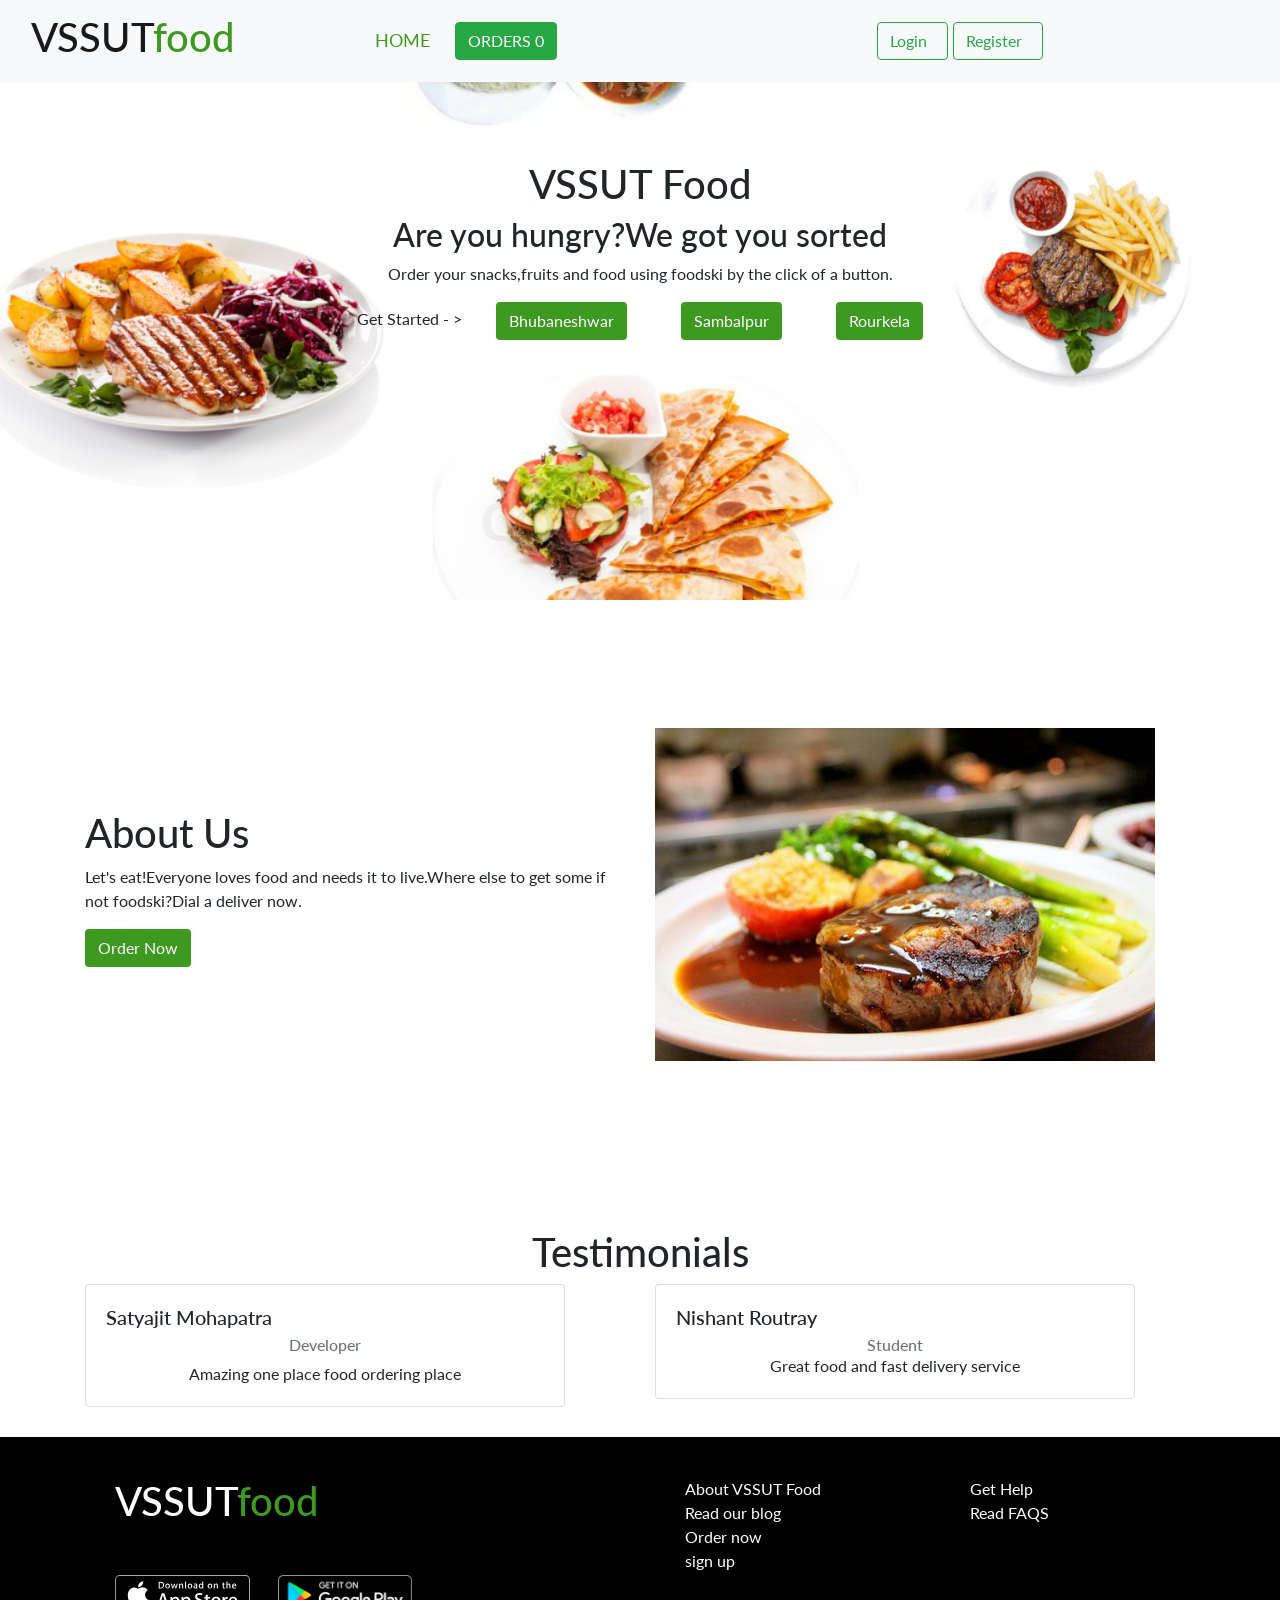
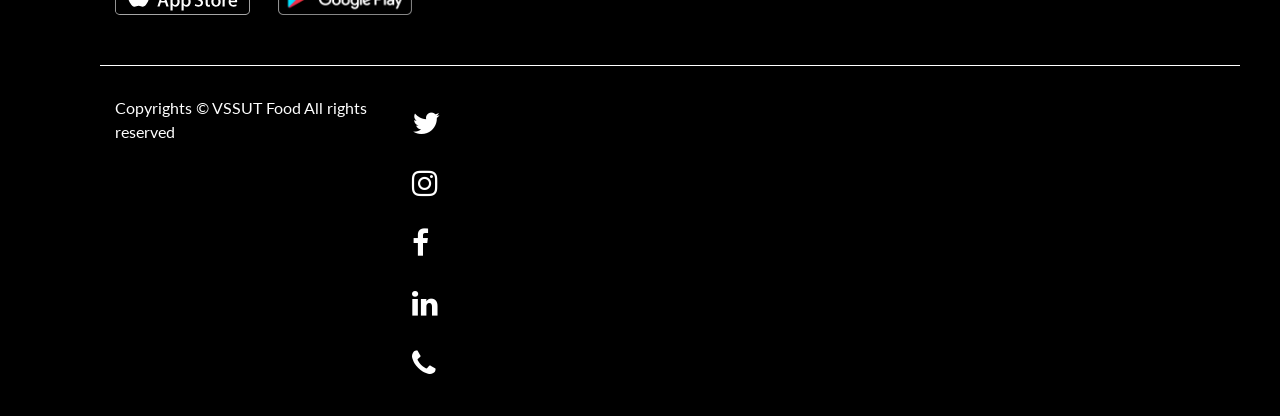
<file: index.html>
<!DOCTYPE html>
<html lang="en">

<head>
  <!-- Required meta tags -->
  <meta charset="utf-8" />
  <meta name="viewport" content="width=device-width, initial-scale=1, shrink-to-fit=no" />

  <!-- Bootstrap CSS -->
  <link rel="stylesheet" href="https://stackpath.bootstrapcdn.com/bootstrap/4.1.3/css/bootstrap.min.css"
    integrity="sha384-MCw98/SFnGE8fJT3GXwEOngsV7Zt27NXFoaoApmYm81iuXoPkFOJwJ8ERdknLPMO" crossorigin="anonymous" />
  <link rel="stylesheet" href="https://cdnjs.cloudflare.com/ajax/libs/font-awesome/4.7.0/css/font-awesome.min.css" />
  <link href="https://fonts.googleapis.com/css?family=Lato:400,700&display=swap" rel="stylesheet" />

  <link href="css/styles.css" type="text/css" rel="stylesheet" />

  <link rel="icon" href="images/logo.png" type="image/icon" />

  <script src='https://api.mapbox.com/mapbox-gl-js/v1.4.1/mapbox-gl.js'></script>
  <link href='https://api.mapbox.com/mapbox-gl-js/v1.4.1/mapbox-gl.css' rel='stylesheet' />

  <title>VSSUT Food</title>
</head>

<body>
  <nav class="navbar navbar-expand-lg navbar-light bg-light">
    <div class="container-fluid">
      <a class="navbar-brand logo" href="#">
        <h1>VSSUT<span>food</span></h1>
      </a>
      <button class="navbar-toggler" type="button" data-toggle="collapse" data-target="#navbarNav"
        aria-controls="navbarNav" aria-expanded="false" aria-label="Toggle navigation">
        <span class="navbar-toggler-icon"></span>
      </button>
      <div class="collapse navbar-collapse" id="navbarNav">
        <ul class="navbar-nav ">
          <li class="nav-item active">
            <a class="nav-link" href="#">Home <span class="sr-only">(current)</span></a>
          </li>
         
          <button type="button" class="btn btn-success" data-toggle="modal" data-target="#myModal">
            ORDERS <span id="finalOrder">0</span>
          </button>
        </ul>
        <ul class="navbar-nav ml-auto">
          <a href="./login.html"><button class="btn btn-outline-success my-2 my-sm-0" type="submit" id="log">
              Login
            </button></a>
          <p></p>
          <a href="./register.html">
            <button class="btn btn-outline-success  my-2 my-sm-0" type="submit" id="log">
              Register
            </button>
          </a>
          <a href="./login.html"><button class="btn btn-outline-success my-2 my-sm-0" type="submit" id="logout">
              Logout
            </button></a>
        </ul>
      </div>
    </div>
  </nav>

  <div class="container-fluid banner">
    <div class="container">
      <div class="row">
        <div class="col-md-12 caption">
          <h1>VSSUT Food</h1>
          <h2>Are you hungry?We got you sorted</h2>
          <p>
            Order your snacks,fruits and food using foodski by the click of a
            button.
          </p>
          <center>
            Get Started - >
            <a href="hotelsPage1.html"><button class="btn btn-orderr" type="submit"
                style="margin-right: 50px; margin-left: 30px;">Bhubaneshwar</button></a>
            <a href="hotelsPage2.html"><button class="btn btn-orderr" type="submit"
                style="margin-right: 50px;">Sambalpur</button></a>
            <a href="hotelsPage3.html"><button class="btn btn-orderr" type="submit">Rourkela</button></a>

          </center>
        </div>
      </div>
    </div>
  </div>

  <!---about-->
  <div class="spacer"></div>
  <div class="container" id="about">
    <div class="row">
      <div class="col-md-6 about">
        <h1>About Us</h1>
        <p>
          Let's eat!Everyone loves food and needs it to live.Where else to get
          some if not foodski?Dial a deliver now.
        </p>
        <a href="hotelsPage.html"><button class="btn btn-orderr" type="submit">Order Now</button></a>
      </div>
      <div class="col-md-6">
        <img src="images/testimonial8.jpeg" alt="" />
      </div>
    </div>
  </div>

  <!------carousel-->


  <div class="container testimonial">
    <h1>Testimonials</h1>
    <div class="row">
      <div class="col-sm-6">
        <div class="card" style="width: 30rem;">
          <div class="card-body">
            <h5 class="card-title">Satyajit Mohapatra</h5>
            <h6 class="card-subtitle mb-2 text-muted">Developer</h6>
            <p class="card-text">Amazing one place food ordering place</p>

          </div>
        </div>
      </div>
      <div class="col-sm-6">
        <div class="card" style="width: 30rem;">
          <div class="card-body">
            <h5 class="card-title">Nishant Routray</h5>
            <h6 class="card-subtitle text-muted">Student</h6>
            <p class="card-text">Great food and fast delivery service</p>

          </div>
        </div>
      </div>





    </div>


  </div>





  <!--end carousel-->

  <footer>
    <div class="container">
      <div class="row">
        <div class="col-md-6">
          <h1>VSSUT<span>food</span></h1>
          <img src="./images/apple-store.svg" alt="" />
          <img src="./images/playstore.png" height="40px" alt="" class="ml-4" />
        </div>
        <div class="col-md-3">
          <ul>
            <li><a href="#about">About VSSUT Food</a></li>
            <li><a href="#">Read our blog</a></li>
            <li><a href="#">Order now</a></li>
            <li><a href="#">sign up</a></li>
          </ul>
        </div>
        <div class="col-md-3">
          <ul>
            <li>Get Help</li>
            <li>Read FAQS</li>
            <li></li>
            <li></li>
          </ul>
        </div>
      </div>
    </div>
    <div class="container" id="horizontal"></div>
    <div class="container" id="copyright">
      <div class="row">
        <div class="col-md-3">
          <p>Copyrights &copy; VSSUT Food All rights reserved</p>
        </div>
        <div class="col-md-1">
          <i class="fa fa-twitter" style="font-size: 30px;padding: 12px"></i>
          <i class="fa fa-instagram" style="font-size: 30px;padding: 12px"></i>
          <i class="fa fa-facebook" style="font-size: 30px;padding: 12px"></i>
          <i class="fa fa-linkedin" style="font-size: 30px;padding: 12px"></i>
          <i class="fa fa-phone" style="font-size: 30px;padding: 12px"></i>
        </div>
        <div class="col-md-8">
          <div id='map'></div>

        </div>
      </div>
    </div>
  </footer>



  <!-- Optional JavaScript -->
  <!-- jQuery first, then Popper.js, then Bootstrap JS -->
  <script src="https://ajax.googleapis.com/ajax/libs/jquery/3.4.1/jquery.min.js"></script>
  <script src="https://code.jquery.com/jquery-3.3.1.slim.min.js"
    integrity="sha384-q8i/X+965DzO0rT7abK41JStQIAqVgRVzpbzo5smXKp4YfRvH+8abtTE1Pi6jizo"
    crossorigin="anonymous"></script>
  <script src="https://cdnjs.cloudflare.com/ajax/libs/popper.js/1.14.3/umd/popper.min.js"
    integrity="sha384-ZMP7rVo3mIykV+2+9J3UJ46jBk0WLaUAdn689aCwoqbBJiSnjAK/l8WvCWPIPm49"
    crossorigin="anonymous"></script>
  <script src="https://stackpath.bootstrapcdn.com/bootstrap/4.1.3/js/bootstrap.min.js"
    integrity="sha384-ChfqqxuZUCnJSK3+MXmPNIyE6ZbWh2IMqE241rYiqJxyMiZ6OW/JmZQ5stwEULTy"
    crossorigin="anonymous"></script>

  <script src="./js/scripts.js"></script>
</body>
<script>
  mapboxgl.accessToken = 'pk.eyJ1Ijoic21vaGFwYXRyYTIwMCIsImEiOiJjam11bmd2N2cwMTRuM3FsNWx0Mjlxam9hIn0.ajMzC2ixtdAQsI_cro-WZw';

  var map = new mapboxgl.Map({
    container: 'map',
    style: 'mapbox://styles/mapbox/outdoors-v10',
    center: [84.55, 21.00],
    zoom: 6,

  });

  var geojson = {
    type: 'FeatureCollection',
    features: [{
      type: 'Feature',
      geometry: {
        type: 'Point',
        coordinates: [83.96, 21.48]
      },
      properties: {
        title: 'VSSUTfood',
        description: 'Sambalpur'
      }
    },
    {
      type: 'Feature',
      geometry: {
        type: 'Point',
        coordinates: [85.84, 20.26]
      },
      properties: {
        title: 'VSSUTfood',
        description: 'Bhubaneshwar'
      },
    },
    {
      type: 'Feature',
      geometry: {
        type: 'Point',
        coordinates: [84.862854, 22.227648]
      },
      properties: {
        title: 'VSSUTfood',
        description: 'Rourkela'
      }

    }]
  };



  geojson.features.forEach(function (marker) {

    // create a HTML element for each feature
    var el = document.createElement('div');
    el.className = 'marker';

    // make a marker for each feature and add to the map
    new mapboxgl.Marker(el)
      .setLngLat(marker.geometry.coordinates)
      .setPopup(new mapboxgl.Popup({ offset: 25 }) // add popups
        .setHTML('<h3>' + marker.properties.title + '</h3><p>' + marker.properties.description + '</p>'))
      .addTo(map);
  });



</script>

</html>
</file>
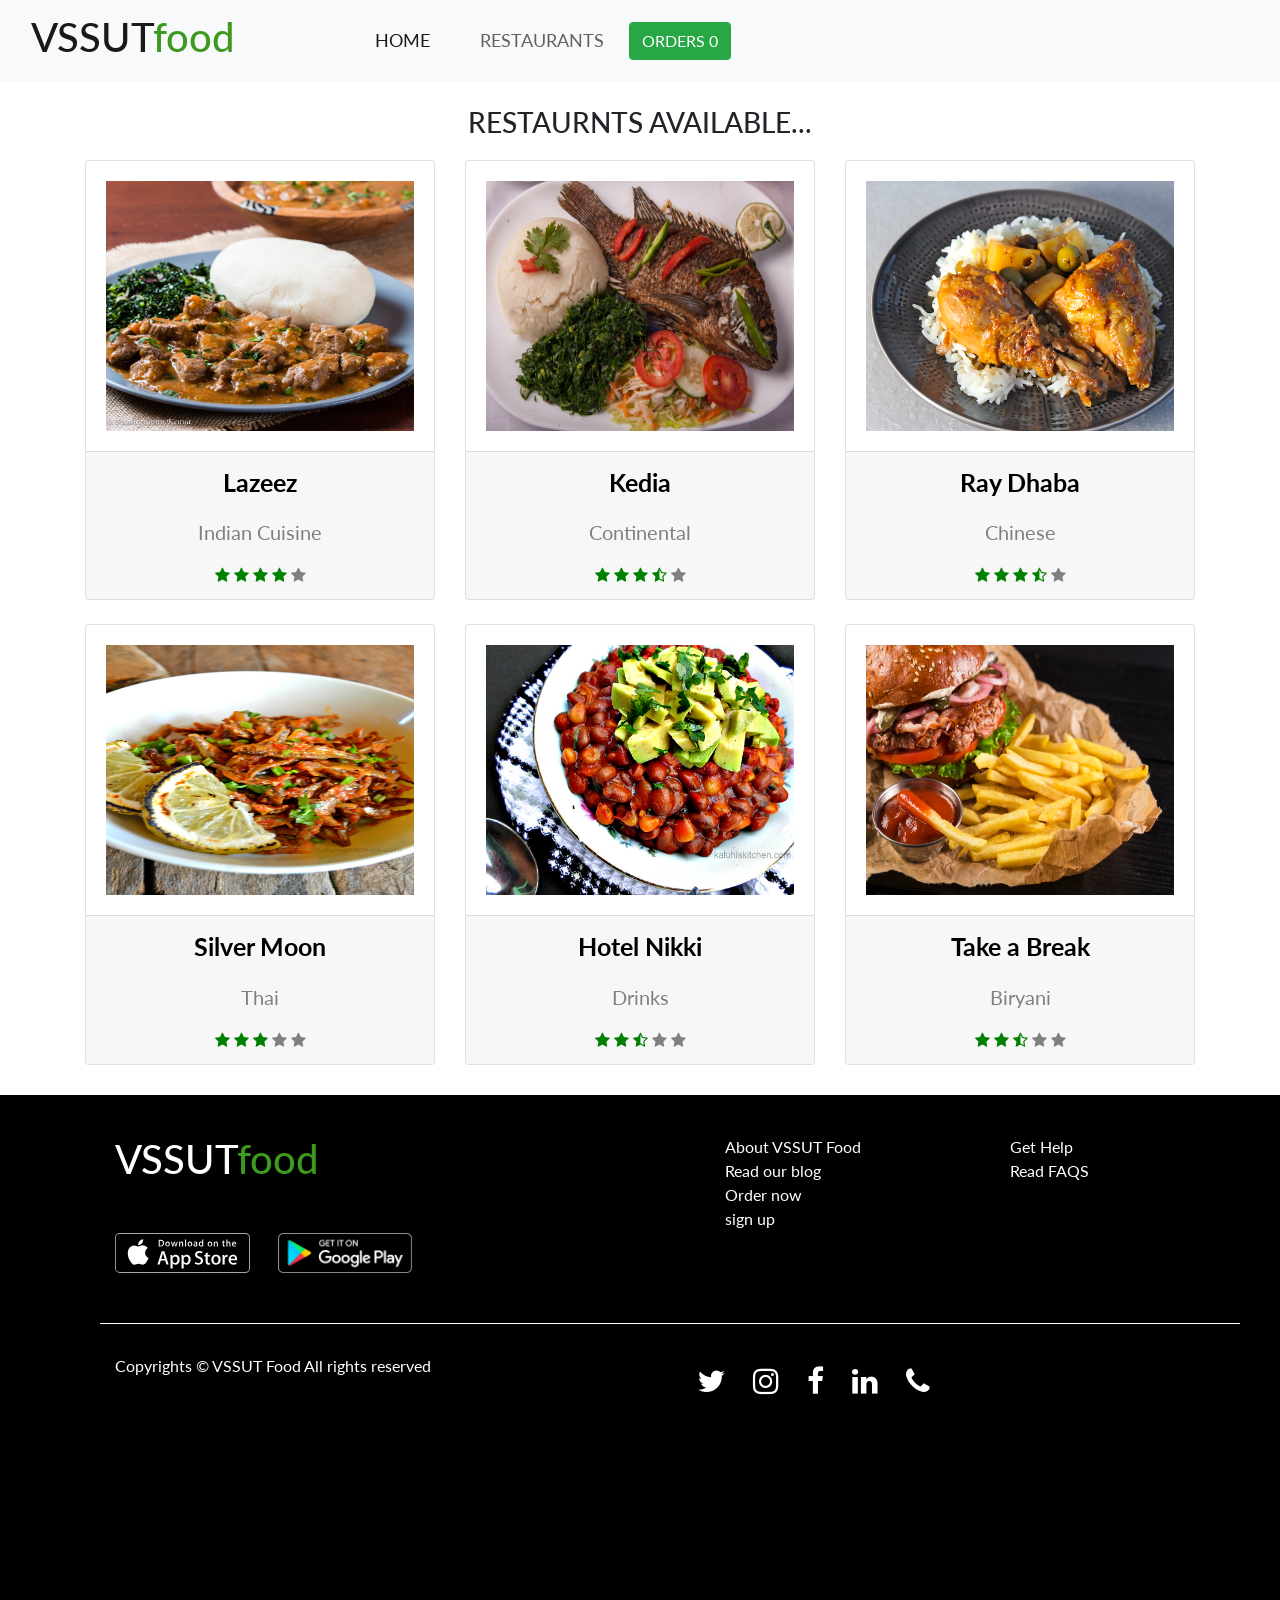
<file: hotelsPage.html>
<!DOCTYPE html>
<html lang="en">

<head>
  <!-- Required meta tags -->
  <meta charset="utf-8" />
  <meta name="viewport" content="width=device-width, initial-scale=1, shrink-to-fit=no" />

  <!-- Bootstrap CSS -->
  <link rel="stylesheet" href="https://stackpath.bootstrapcdn.com/bootstrap/4.1.3/css/bootstrap.min.css"
    integrity="sha384-MCw98/SFnGE8fJT3GXwEOngsV7Zt27NXFoaoApmYm81iuXoPkFOJwJ8ERdknLPMO" crossorigin="anonymous" />
  <link rel="stylesheet" href="https://cdnjs.cloudflare.com/ajax/libs/font-awesome/4.7.0/css/font-awesome.min.css" />
  <link href="https://fonts.googleapis.com/css?family=Lato:400,700&display=swap" rel="stylesheet" />
  <link rel="icon" href="./images/logo.png" type="image/icon" />
  <link rel="stylesheet" href="./css/hotels.css" />

  <title>Foodski</title>
</head>

<body>
  <nav class="navbar navbar-expand-lg navbar-light bg-light">
    <div class="container-fluid">
      <a class="navbar-brand logo" href="#"><h1>VSSUT<span>food</span></h1></a>
      <button class="navbar-toggler" type="button" data-toggle="collapse" data-target="#navbarNav"
        aria-controls="navbarNav" aria-expanded="false" aria-label="Toggle navigation">
        <span class="navbar-toggler-icon"></span>
      </button>
      <div class="collapse navbar-collapse" id="navbarNav">
        <ul class="navbar-nav ">
          <li class="nav-item active">
            <a class="nav-link" href="./index.html">Home <span class="sr-only">(current)</span></a>
          </li>
          <li class="nav-item">
            <a class="nav-link" href="./hotelsPage.html">Restaurants</a>
          </li>
          <button type="button" class="btn btn-success" data-toggle="modal" data-target="#myModal">
            ORDERS <span id="finalOrder">0</span>
          </button>
        </ul>
      </div>
    </div>
  </nav>
  <div class="container mt-4">
    <h3>RESTAURNTS AVAILABLE...</h3>
    <div class="row">
      <div class="col-md-4">
        <a href="./chairman.html">
          <div class="card">
            <div class="card-body">
              <img src="./images/Beef-Stew-Ugali-1.jpg" alt="hotel1" />
            </div>
            <div class="card-footer">
              <div class="name">
                <p class="text-center">Lazeez</p>
              </div>
              <div class="descrptn">
                <p class="text-center">Indian Cuisine</p>
              </div>
              <div class="rate text-center">
                <i class="fa fa-star"></i>
                <i class="fa fa-star"></i>
                <i class="fa fa-star"></i>
                <i class="fa fa-star"></i>
                <i class="fa fa-star" style="color:gray"></i>
              </div>
            </div>
          </div>
        </a>
      </div>
      <div class="col-md-4">
        <a href="./mama-oliech.html">
          <div class="card">
            <div class="card-body">
              <img src="./images/fish.jpg" alt="hotel2" />
            </div>
            <div class="card-footer">
              <div class="name">
                <p class="text-center">Kedia</p>
              </div>
              <div class="descrptn">
                <p class="text-center">Continental</p>
              </div>
              <div class="rate text-center">
                <i class="fa fa-star"></i>
                <i class="fa fa-star"></i>
                <i class="fa fa-star"></i>
                <i class="fa fa-star-half-o" arial-hidden="true"></i>
                <i class="fa fa-star" style="color:gray"></i>
              </div>
            </div>
          </div>
        </a>
      </div>
      <div class="col-md-4">
        <a href="adams.html">
          <div class="card">
            <div class="card-body">
              <img src="./images/chicken_stew.png" alt="hotel3" />
            </div>
            <div class="card-footer">
              <div class="name">
                <p class="text-center">Ray Dhaba</p>
              </div>
              <div class="descrptn">
                <p class="text-center">Chinese</p>
              </div>
              <div class="rate text-center">
                <i class="fa fa-star"></i>
                <i class="fa fa-star"></i>
                <i class="fa fa-star"></i>
                <i class="fa fa-star-half-o" arial-hidden="true"></i>
                <i class="fa fa-star" style="color:gray"></i>
              </div>
            </div>
          </div>
        </a>
      </div>
    </div>
    <div class="row mt-4">
      <div class="col-md-4">
        <a href="./leila.html">
          <div class="card">
            <div class="card-body">
              <img src="./images/omena.jpg" alt="hotel4" />
            </div>
            <div class="card-footer">
              <div class="name">
                <p class="text-center">Silver Moon</p>
              </div>
              <div class="descrptn">
                <p class="text-center">Thai</p>
              </div>
              <div class="rate text-center">
                <i class="fa fa-star"></i>
                <i class="fa fa-star"></i>
                <i class="fa fa-star"></i>
                <i class="fa fa-star" style="color:gray"></i>
                <i class="fa fa-star" style="color:gray"></i>
              </div>
            </div>
          </div>
        </a>
      </div>
      <div class="col-md-4">
        <a href="githerihub.html">
          <div class="card">
            <div class="card-body">
              <img src="./images/githeri.jpg" alt="hotel5" />
            </div>
            <div class="card-footer">
              <div class="name">
                <p class="text-center">Hotel Nikki</p>
              </div>
              <div class="descrptn">
                <p class="text-center">Drinks</p>
              </div>
              <div class="rate text-center">
                <i class="fa fa-star"></i>
                <i class="fa fa-star"></i>
                <i class="fa fa-star-half-o" arial-hidden="true"></i>
                <i class="fa fa-star" style="color:gray"></i>
                <i class="fa fa-star" style="color:gray"></i>
              </div>
            </div>
          </div>
        </a>
      </div>
      <div class="col-md-4">
        <a href="chipo.html">
          <div class="card">
            <div class="card-body">
              <img src="./images/fries1.jpg" alt="hotel6" />
            </div>
            <div class="card-footer">
              <div class="name">
                <p class="text-center">Take a Break</p>
              </div>

              <div class="descrptn">
                <p class="text-center">Biryani </p>
              </div>
              <div class="rate text-center">
                <i class="fa fa-star"></i>
                <i class="fa fa-star"></i>
                <i class="fa fa-star-half-o" arial-hidden="true"></i>
                <i class="fa fa-star" style="color:gray"></i>
                <i class="fa fa-star" style="color: gray"></i>
              </div>
            </div>
          </div>
        </a>
      </div>
    </div>
  </div>
  <footer>
    <div class="container">
      <div class="row">
        <div class="col-md-6">
          <h1>VSSUT<span>food</span></h1>
          <img src="./images/apple-store.svg" alt="" />
          <img src="./images/playstore.png" height="40px" alt="" class="ml-4" />
        </div>
        <div class="col-md-3">
          <ul>
            <li><a href="#">About VSSUT Food</a></li>
            <li><a href="#">Read our blog</a></li>
            <li><a href="#">Order now</a></li>
            <li><a href="#">sign up</a></li>
          </ul>
        </div>
        <div class="col-md-3">
          <ul>
            <li>Get Help</li>
            <li>Read FAQS</li>
            <li></li>
            <li></li>
          </ul>
        </div>
      </div>
    </div>
    <div class="container" id="horizontal"></div>
    <div class="container" id="copyright">
      <div class="row">
        <div class="col-md-6">
          <p>Copyrights &copy; VSSUT Food All rights reserved</p>
        </div>
        <div class="col-md-6">
          <i class="fa fa-twitter" style="font-size: 30px;padding: 12px"></i>
          <i class="fa fa-instagram" style="font-size: 30px;padding: 12px"></i>
          <i class="fa fa-facebook" style="font-size: 30px;padding: 12px"></i>
          <i class="fa fa-linkedin" style="font-size: 30px;padding: 12px"></i>
          <i class="fa fa-phone" style="font-size: 30px;padding: 12px"></i>
        </div>
      </div>
    </div>
  </footer>


  <!-- Optional JavaScript -->
  <!-- jQuery first, then Popper.js, then Bootstrap JS -->
  <script src="https://ajax.googleapis.com/ajax/libs/jquery/3.4.1/jquery.min.js"></script>
  <script src="https://code.jquery.com/jquery-3.3.1.slim.min.js"
    integrity="sha384-q8i/X+965DzO0rT7abK41JStQIAqVgRVzpbzo5smXKp4YfRvH+8abtTE1Pi6jizo"
    crossorigin="anonymous"></script>
  <script src="https://cdnjs.cloudflare.com/ajax/libs/popper.js/1.14.3/umd/popper.min.js"
    integrity="sha384-ZMP7rVo3mIykV+2+9J3UJ46jBk0WLaUAdn689aCwoqbBJiSnjAK/l8WvCWPIPm49"
    crossorigin="anonymous"></script>
  <script src="https://stackpath.bootstrapcdn.com/bootstrap/4.1.3/js/bootstrap.min.js"
    integrity="sha384-ChfqqxuZUCnJSK3+MXmPNIyE6ZbWh2IMqE241rYiqJxyMiZ6OW/JmZQ5stwEULTy"
    crossorigin="anonymous"></script>
  <script src="./js/scripts.js"></script>
</body>

</html>
</file>
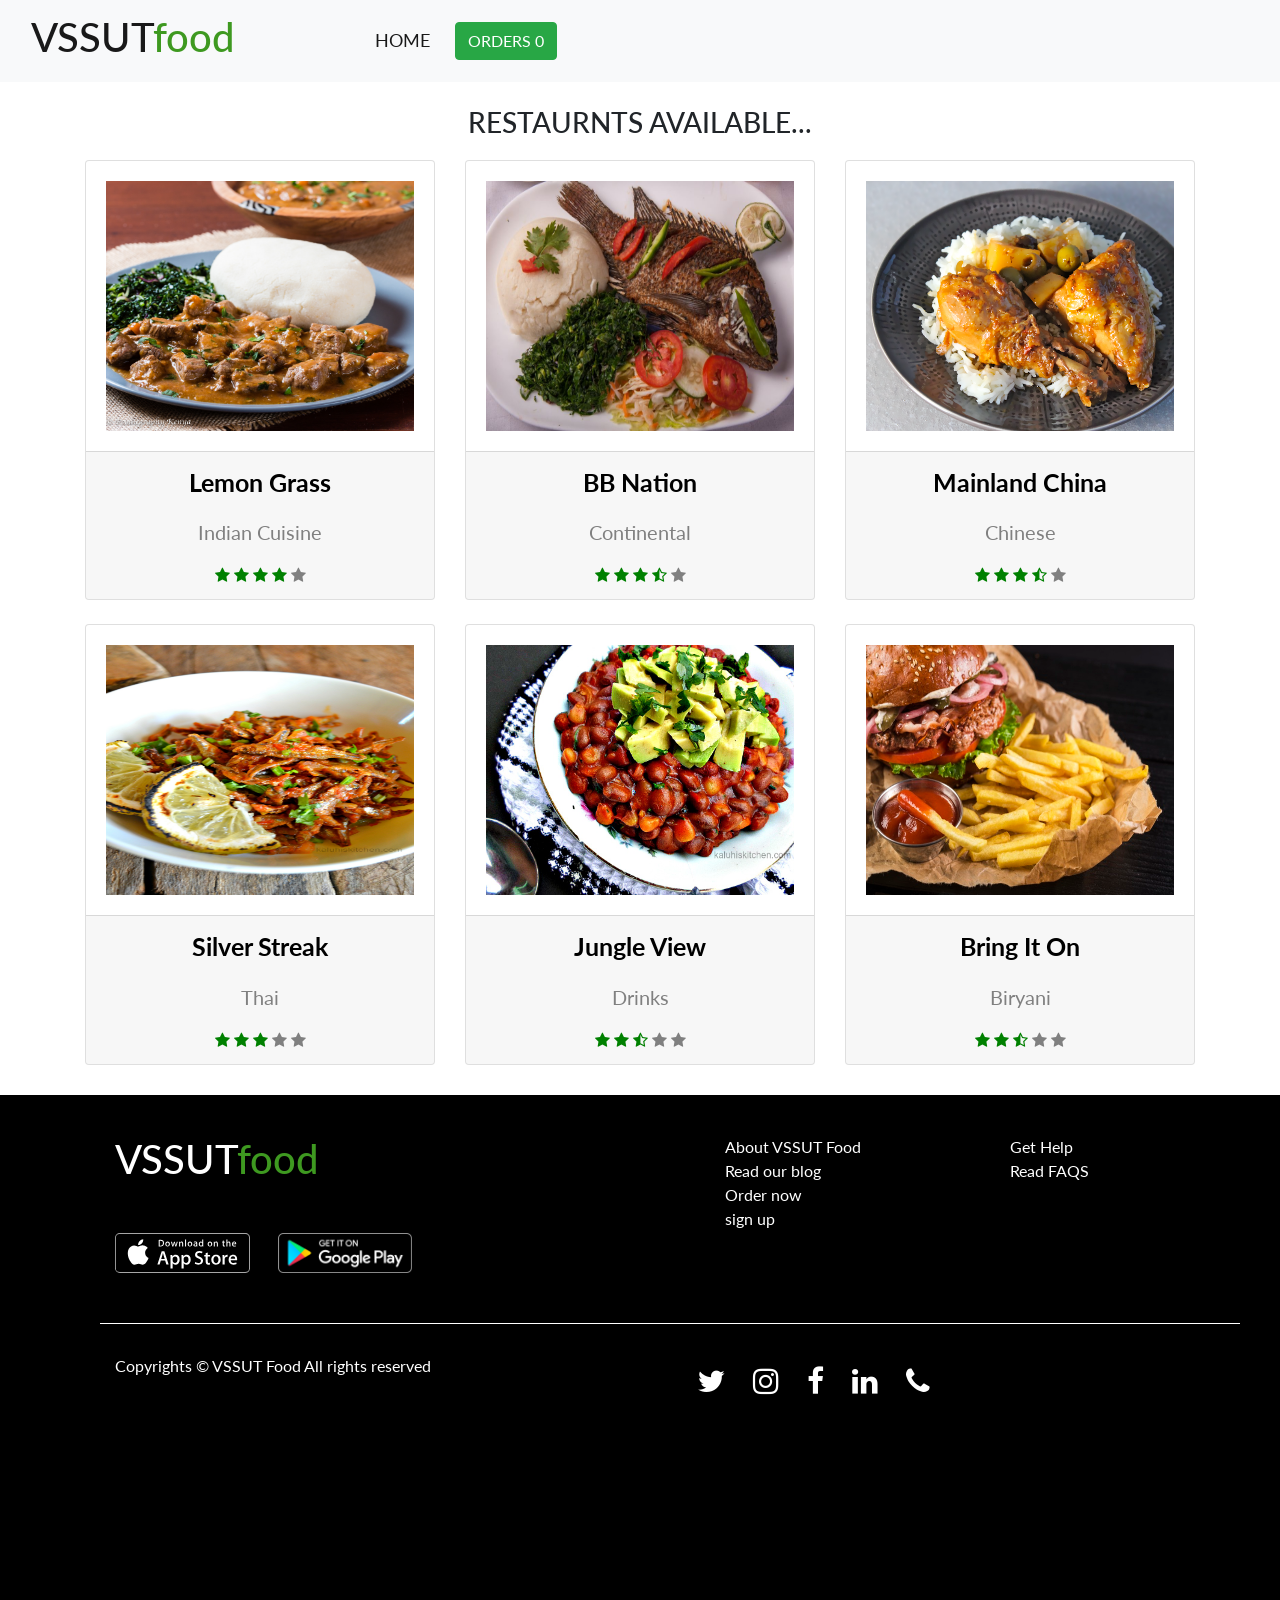
<file: hotelsPage1.html>
<!DOCTYPE html>
<html lang="en">

<head>
  <!-- Required meta tags -->
  <meta charset="utf-8" />
  <meta name="viewport" content="width=device-width, initial-scale=1, shrink-to-fit=no" />

  <!-- Bootstrap CSS -->
  <link rel="stylesheet" href="https://stackpath.bootstrapcdn.com/bootstrap/4.1.3/css/bootstrap.min.css"
    integrity="sha384-MCw98/SFnGE8fJT3GXwEOngsV7Zt27NXFoaoApmYm81iuXoPkFOJwJ8ERdknLPMO" crossorigin="anonymous" />
  <link rel="stylesheet" href="https://cdnjs.cloudflare.com/ajax/libs/font-awesome/4.7.0/css/font-awesome.min.css" />
  <link href="https://fonts.googleapis.com/css?family=Lato:400,700&display=swap" rel="stylesheet" />
  <link rel="icon" href="./images/logo.png" type="image/icon" />
  <link rel="stylesheet" href="./css/hotels.css" />

  <title>Foodski</title>
</head>

<body>
  <nav class="navbar navbar-expand-lg navbar-light bg-light">
    <div class="container-fluid">
      <a class="navbar-brand logo" href="#"><h1>VSSUT<span>food</span></h1></a>
      <button class="navbar-toggler" type="button" data-toggle="collapse" data-target="#navbarNav"
        aria-controls="navbarNav" aria-expanded="false" aria-label="Toggle navigation">
        <span class="navbar-toggler-icon"></span>
      </button>
      <div class="collapse navbar-collapse" id="navbarNav">
        <ul class="navbar-nav ">
          <li class="nav-item active">
            <a class="nav-link" href="./index.html">Home <span class="sr-only">(current)</span></a>
          </li>
          
          
          <button type="button" class="btn btn-success" data-toggle="modal" data-target="#myModal">
            ORDERS <span id="finalOrder">0</span>
          </button>
        </ul>
      </div>
    </div>
  </nav>
  <div class="container mt-4">
    <h3>RESTAURNTS AVAILABLE...</h3>
    <div class="row">
      <div class="col-md-4">
        <a href="./lzz.html">
          <div class="card">
            <div class="card-body">
              <img src="./images/Beef-Stew-Ugali-1.jpg" alt="hotel1" />
            </div>
            <div class="card-footer">
              <div class="name">
                <p class="text-center">Lemon Grass</p>
              </div>
              <div class="descrptn">
                <p class="text-center">Indian Cuisine</p>
              </div>
              <div class="rate text-center">
                <i class="fa fa-star"></i>
                <i class="fa fa-star"></i>
                <i class="fa fa-star"></i>
                <i class="fa fa-star"></i>
                <i class="fa fa-star" style="color:gray"></i>
              </div>
            </div>
          </div>
        </a>
      </div>
      <div class="col-md-4">
        <a href="./kdia.html">
          <div class="card">
            <div class="card-body">
              <img src="./images/fish.jpg" alt="hotel2" />
            </div>
            <div class="card-footer">
              <div class="name">
                <p class="text-center">BB Nation</p>
              </div>
              <div class="descrptn">
                <p class="text-center">Continental</p>
              </div>
              <div class="rate text-center">
                <i class="fa fa-star"></i>
                <i class="fa fa-star"></i>
                <i class="fa fa-star"></i>
                <i class="fa fa-star-half-o" arial-hidden="true"></i>
                <i class="fa fa-star" style="color:gray"></i>
              </div>
            </div>
          </div>
        </a>
      </div>
      <div class="col-md-4">
        <a href="ray.html">
          <div class="card">
            <div class="card-body">
              <img src="./images/chicken_stew.png" alt="hotel3" />
            </div>
            <div class="card-footer">
              <div class="name">
                <p class="text-center">Mainland China</p>
              </div>
              <div class="descrptn">
                <p class="text-center">Chinese</p>
              </div>
              <div class="rate text-center">
                <i class="fa fa-star"></i>
                <i class="fa fa-star"></i>
                <i class="fa fa-star"></i>
                <i class="fa fa-star-half-o" arial-hidden="true"></i>
                <i class="fa fa-star" style="color:gray"></i>
              </div>
            </div>
          </div>
        </a>
      </div>
    </div>
    <div class="row mt-4">
      <div class="col-md-4">
        <a href="./smoon.html">
          <div class="card">
            <div class="card-body">
              <img src="./images/omena.jpg" alt="hotel4" />
            </div>
            <div class="card-footer">
              <div class="name">
                <p class="text-center">Silver Streak</p>
              </div>
              <div class="descrptn">
                <p class="text-center">Thai</p>
              </div>
              <div class="rate text-center">
                <i class="fa fa-star"></i>
                <i class="fa fa-star"></i>
                <i class="fa fa-star"></i>
                <i class="fa fa-star" style="color:gray"></i>
                <i class="fa fa-star" style="color:gray"></i>
              </div>
            </div>
          </div>
        </a>
      </div>
      <div class="col-md-4">
        <a href="nkki.html">
          <div class="card">
            <div class="card-body">
              <img src="./images/githeri.jpg" alt="hotel5" />
            </div>
            <div class="card-footer">
              <div class="name">
                <p class="text-center">Jungle View</p>
              </div>
              <div class="descrptn">
                <p class="text-center">Drinks</p>
              </div>
              <div class="rate text-center">
                <i class="fa fa-star"></i>
                <i class="fa fa-star"></i>
                <i class="fa fa-star-half-o" arial-hidden="true"></i>
                <i class="fa fa-star" style="color:gray"></i>
                <i class="fa fa-star" style="color:gray"></i>
              </div>
            </div>
          </div>
        </a>
      </div>
      <div class="col-md-4">
        <a href="tbreak.html">
          <div class="card">
            <div class="card-body">
              <img src="./images/fries1.jpg" alt="hotel6" />
            </div>
            <div class="card-footer">
              <div class="name">
                <p class="text-center">Bring It On</p>
              </div>

              <div class="descrptn">
                <p class="text-center">Biryani </p>
              </div>
              <div class="rate text-center">
                <i class="fa fa-star"></i>
                <i class="fa fa-star"></i>
                <i class="fa fa-star-half-o" arial-hidden="true"></i>
                <i class="fa fa-star" style="color:gray"></i>
                <i class="fa fa-star" style="color: gray"></i>
              </div>
            </div>
          </div>
        </a>
      </div>
    </div>
  </div>
  <footer>
    <div class="container">
      <div class="row">
        <div class="col-md-6">
          <h1>VSSUT<span>food</span></h1>
          <img src="./images/apple-store.svg" alt="" />
          <img src="./images/playstore.png" height="40px" alt="" class="ml-4" />
        </div>
        <div class="col-md-3">
          <ul>
            <li><a href="#">About VSSUT Food</a></li>
            <li><a href="#">Read our blog</a></li>
            <li><a href="#">Order now</a></li>
            <li><a href="#">sign up</a></li>
          </ul>
        </div>
        <div class="col-md-3">
          <ul>
            <li>Get Help</li>
            <li>Read FAQS</li>
            <li></li>
            <li></li>
          </ul>
        </div>
      </div>
    </div>
    <div class="container" id="horizontal"></div>
    <div class="container" id="copyright">
      <div class="row">
        <div class="col-md-6">
          <p>Copyrights &copy; VSSUT Food All rights reserved</p>
        </div>
        <div class="col-md-6">
          <i class="fa fa-twitter" style="font-size: 30px;padding: 12px"></i>
          <i class="fa fa-instagram" style="font-size: 30px;padding: 12px"></i>
          <i class="fa fa-facebook" style="font-size: 30px;padding: 12px"></i>
          <i class="fa fa-linkedin" style="font-size: 30px;padding: 12px"></i>
          <i class="fa fa-phone" style="font-size: 30px;padding: 12px"></i>
        </div>
      </div>
    </div>
  </footer>


  <!-- Optional JavaScript -->
  <!-- jQuery first, then Popper.js, then Bootstrap JS -->
  <script src="https://ajax.googleapis.com/ajax/libs/jquery/3.4.1/jquery.min.js"></script>
  <script src="https://code.jquery.com/jquery-3.3.1.slim.min.js"
    integrity="sha384-q8i/X+965DzO0rT7abK41JStQIAqVgRVzpbzo5smXKp4YfRvH+8abtTE1Pi6jizo"
    crossorigin="anonymous"></script>
  <script src="https://cdnjs.cloudflare.com/ajax/libs/popper.js/1.14.3/umd/popper.min.js"
    integrity="sha384-ZMP7rVo3mIykV+2+9J3UJ46jBk0WLaUAdn689aCwoqbBJiSnjAK/l8WvCWPIPm49"
    crossorigin="anonymous"></script>
  <script src="https://stackpath.bootstrapcdn.com/bootstrap/4.1.3/js/bootstrap.min.js"
    integrity="sha384-ChfqqxuZUCnJSK3+MXmPNIyE6ZbWh2IMqE241rYiqJxyMiZ6OW/JmZQ5stwEULTy"
    crossorigin="anonymous"></script>
  <script src="./js/scripts.js"></script>
</body>

</html>
</file>
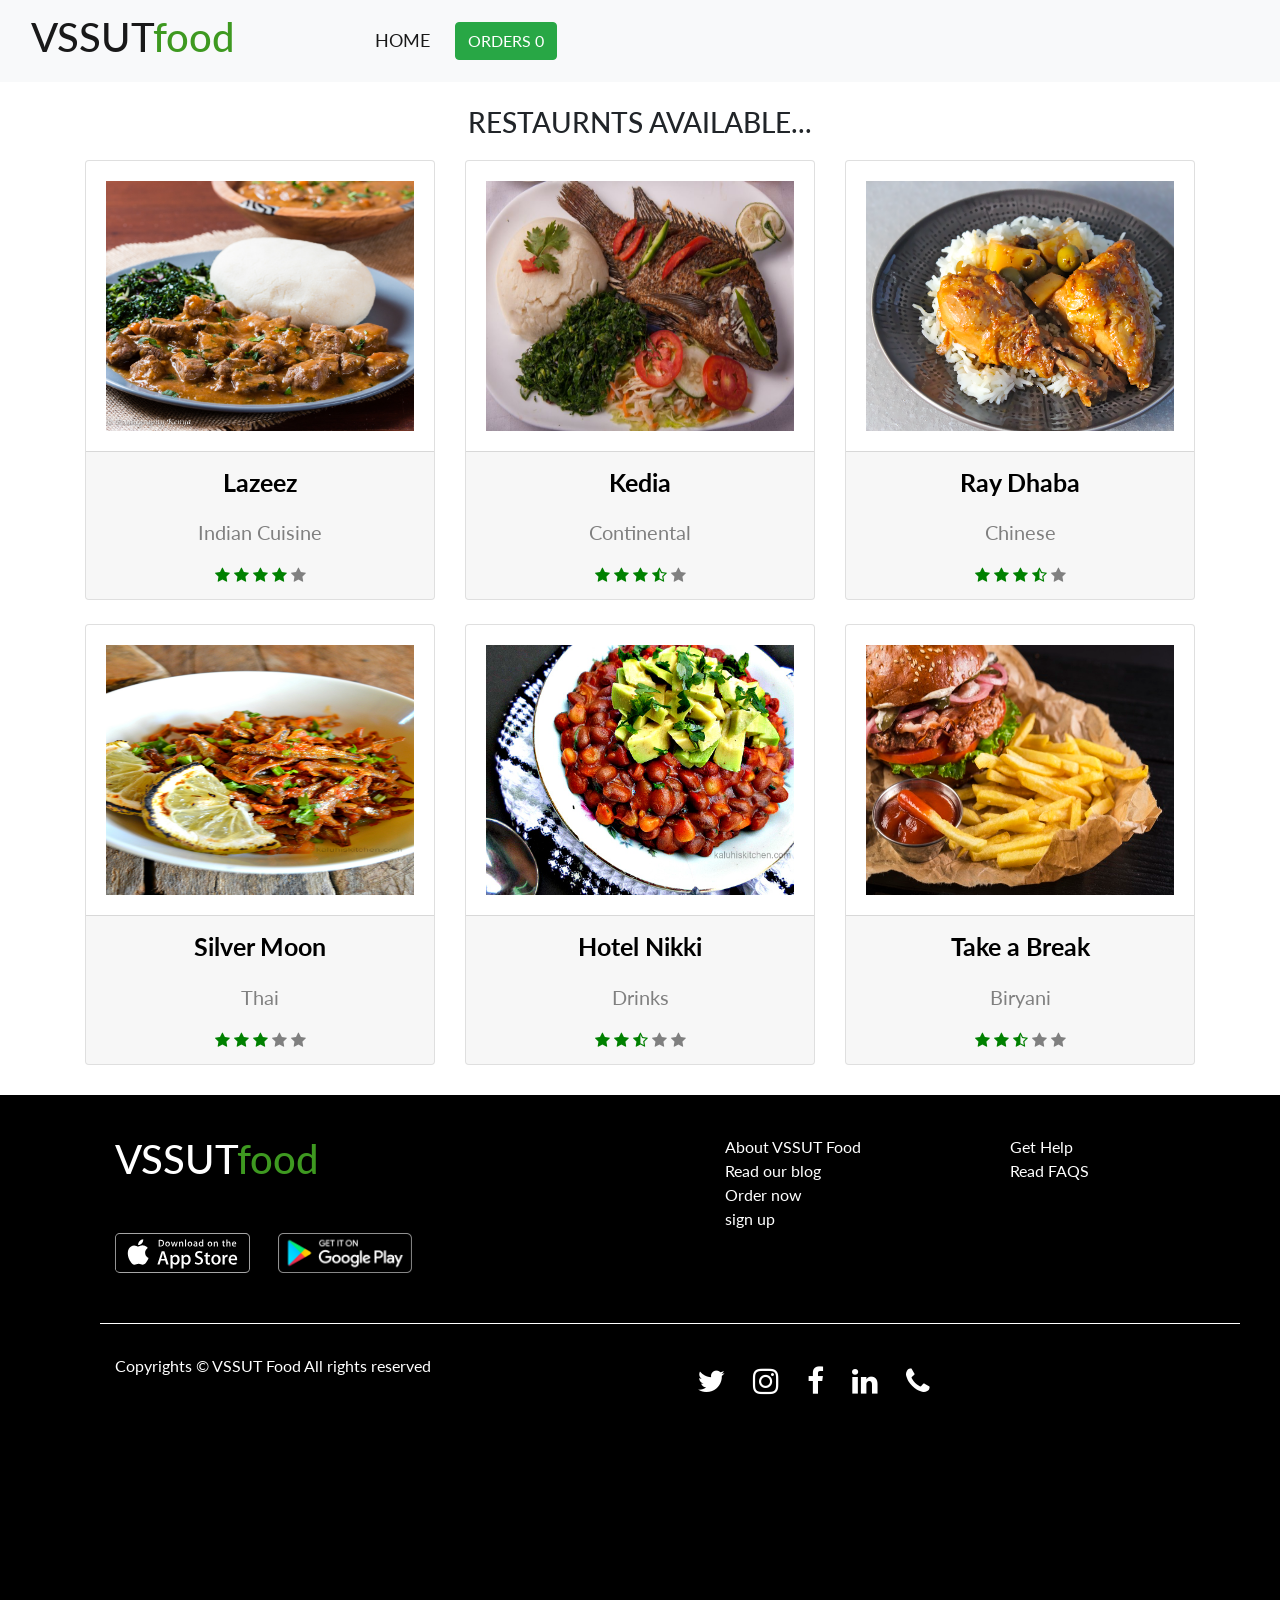
<file: hotelsPage2.html>
<!DOCTYPE html>
<html lang="en">

<head>
  <!-- Required meta tags -->
  <meta charset="utf-8" />
  <meta name="viewport" content="width=device-width, initial-scale=1, shrink-to-fit=no" />

  <!-- Bootstrap CSS -->
  <link rel="stylesheet" href="https://stackpath.bootstrapcdn.com/bootstrap/4.1.3/css/bootstrap.min.css"
    integrity="sha384-MCw98/SFnGE8fJT3GXwEOngsV7Zt27NXFoaoApmYm81iuXoPkFOJwJ8ERdknLPMO" crossorigin="anonymous" />
  <link rel="stylesheet" href="https://cdnjs.cloudflare.com/ajax/libs/font-awesome/4.7.0/css/font-awesome.min.css" />
  <link href="https://fonts.googleapis.com/css?family=Lato:400,700&display=swap" rel="stylesheet" />
  <link rel="icon" href="./images/logo.png" type="image/icon" />
  <link rel="stylesheet" href="./css/hotels.css" />





  <title>Foodski</title>
</head>

<body>
  <nav class="navbar navbar-expand-lg navbar-light bg-light">
    <div class="container-fluid">
      <a class="navbar-brand logo" href="#">
        <h1>VSSUT<span>food</span></h1>
      </a>
      <button class="navbar-toggler" type="button" data-toggle="collapse" data-target="#navbarNav"
        aria-controls="navbarNav" aria-expanded="false" aria-label="Toggle navigation">
        <span class="navbar-toggler-icon"></span>
      </button>
      <div class="collapse navbar-collapse" id="navbarNav">
        <ul class="navbar-nav ">
          <li class="nav-item active">
            <a class="nav-link" href="./index.html">Home <span class="sr-only">(current)</span></a>
          </li>

          <button type="button" class="btn btn-success" data-toggle="modal" data-target="#myModal">
            ORDERS <span id="finalOrder">0</span>
          </button>
        </ul>
      </div>
    </div>
  </nav>
  <div class="container mt-4">
    <h3>RESTAURNTS AVAILABLE...</h3>
    <div class="row">
      <div class="col-md-4">
        <a href="./kdia.html">
          <div class="card">
            <div class="card-body">
              <img src="./images/Beef-Stew-Ugali-1.jpg" alt="hotel1" />
            </div>
            <div class="card-footer">
              <div class="name">
                <p class="text-center">Lazeez</p>
              </div>
              <div class="descrptn">
                <p class="text-center">Indian Cuisine</p>
              </div>
              <div class="rate text-center">
                <i class="fa fa-star"></i>
                <i class="fa fa-star"></i>
                <i class="fa fa-star"></i>
                <i class="fa fa-star"></i>
                <i class="fa fa-star" style="color:gray"></i>
              </div>
            </div>
          </div>
        </a>
      </div>
      <div class="col-md-4">
        <a href="./lzz.html">
          <div class="card">
            <div class="card-body">
              <img src="./images/fish.jpg" alt="hotel2" />
            </div>
            <div class="card-footer">
              <div class="name">
                <p class="text-center">Kedia</p>
              </div>
              <div class="descrptn">
                <p class="text-center">Continental</p>
              </div>
              <div class="rate text-center">
                <i class="fa fa-star"></i>
                <i class="fa fa-star"></i>
                <i class="fa fa-star"></i>
                <i class="fa fa-star-half-o" arial-hidden="true"></i>
                <i class="fa fa-star" style="color:gray"></i>
              </div>
            </div>
          </div>
        </a>
      </div>
      <div class="col-md-4">
        <a href="ray.html">
          <div class="card">
            <div class="card-body">
              <img src="./images/chicken_stew.png" alt="hotel3" />
            </div>
            <div class="card-footer">
              <div class="name">
                <p class="text-center">Ray Dhaba</p>
              </div>
              <div class="descrptn">
                <p class="text-center">Chinese</p>
              </div>
              <div class="rate text-center">
                <i class="fa fa-star"></i>
                <i class="fa fa-star"></i>
                <i class="fa fa-star"></i>
                <i class="fa fa-star-half-o" arial-hidden="true"></i>
                <i class="fa fa-star" style="color:gray"></i>
              </div>
            </div>
          </div>
        </a>
      </div>
    </div>
    <div class="row mt-4">
      <div class="col-md-4">
        <a href="./smoon.html">
          <div class="card">
            <div class="card-body">
              <img src="./images/omena.jpg" alt="hotel4" />
            </div>
            <div class="card-footer">
              <div class="name">
                <p class="text-center">Silver Moon</p>
              </div>
              <div class="descrptn">
                <p class="text-center">Thai</p>
              </div>
              <div class="rate text-center">
                <i class="fa fa-star"></i>
                <i class="fa fa-star"></i>
                <i class="fa fa-star"></i>
                <i class="fa fa-star" style="color:gray"></i>
                <i class="fa fa-star" style="color:gray"></i>
              </div>
            </div>
          </div>
        </a>
      </div>
      <div class="col-md-4">
        <a href="nkki.html">
          <div class="card">
            <div class="card-body">
              <img src="./images/githeri.jpg" alt="hotel5" />
            </div>
            <div class="card-footer">
              <div class="name">
                <p class="text-center">Hotel Nikki</p>
              </div>
              <div class="descrptn">
                <p class="text-center">Drinks</p>
              </div>
              <div class="rate text-center">
                <i class="fa fa-star"></i>
                <i class="fa fa-star"></i>
                <i class="fa fa-star-half-o" arial-hidden="true"></i>
                <i class="fa fa-star" style="color:gray"></i>
                <i class="fa fa-star" style="color:gray"></i>
              </div>
            </div>
          </div>
        </a>
      </div>
      <div class="col-md-4">
        <a href="tbreak.html">
          <div class="card">
            <div class="card-body">
              <img src="./images/fries1.jpg" alt="hotel6" />
            </div>
            <div class="card-footer">
              <div class="name">
                <p class="text-center">Take a Break</p>
              </div>

              <div class="descrptn">
                <p class="text-center">Biryani </p>
              </div>
              <div class="rate text-center">
                <i class="fa fa-star"></i>
                <i class="fa fa-star"></i>
                <i class="fa fa-star-half-o" arial-hidden="true"></i>
                <i class="fa fa-star" style="color:gray"></i>
                <i class="fa fa-star" style="color: gray"></i>
              </div>
            </div>
          </div>
        </a>
      </div>
    </div>
  </div>
  <footer>
    <div class="container">
      <div class="row">
        <div class="col-md-6">
          <h1>VSSUT<span>food</span></h1>
          <img src="./images/apple-store.svg" alt="" />
          <img src="./images/playstore.png" height="40px" alt="" class="ml-4" />
        </div>
        <div class="col-md-3">
          <ul>
            <li><a href="#">About VSSUT Food</a></li>
            <li><a href="#">Read our blog</a></li>
            <li><a href="#">Order now</a></li>
            <li><a href="#">sign up</a></li>
          </ul>
        </div>
        <div class="col-md-3">
          <ul>
            <li>Get Help</li>
            <li>Read FAQS</li>
            <li></li>
            <li></li>
          </ul>
        </div>
      </div>
    </div>
    <div class="container" id="horizontal"></div>
    <div class="container" id="copyright">
      <div class="row">
        <div class="col-md-6">
          <p>Copyrights &copy; VSSUT Food All rights reserved</p>
        </div>
        <div class="col-md-6">
          <i class="fa fa-twitter" style="font-size: 30px;padding: 12px"></i>
          <i class="fa fa-instagram" style="font-size: 30px;padding: 12px"></i>
          <i class="fa fa-facebook" style="font-size: 30px;padding: 12px"></i>
          <i class="fa fa-linkedin" style="font-size: 30px;padding: 12px"></i>
          <i class="fa fa-phone" style="font-size: 30px;padding: 12px"></i>
        </div>
        
      </div>
    </div>
  </footer>


 


  <!-- Optional JavaScript -->
  <!-- jQuery first, then Popper.js, then Bootstrap JS -->
  <script src="https://ajax.googleapis.com/ajax/libs/jquery/3.4.1/jquery.min.js"></script>
  <script src="https://code.jquery.com/jquery-3.3.1.slim.min.js"
    integrity="sha384-q8i/X+965DzO0rT7abK41JStQIAqVgRVzpbzo5smXKp4YfRvH+8abtTE1Pi6jizo"
    crossorigin="anonymous"></script>
  <script src="https://cdnjs.cloudflare.com/ajax/libs/popper.js/1.14.3/umd/popper.min.js"
    integrity="sha384-ZMP7rVo3mIykV+2+9J3UJ46jBk0WLaUAdn689aCwoqbBJiSnjAK/l8WvCWPIPm49"
    crossorigin="anonymous"></script>
  <script src="https://stackpath.bootstrapcdn.com/bootstrap/4.1.3/js/bootstrap.min.js"
    integrity="sha384-ChfqqxuZUCnJSK3+MXmPNIyE6ZbWh2IMqE241rYiqJxyMiZ6OW/JmZQ5stwEULTy"
    crossorigin="anonymous"></script>
  <script src="./js/scripts.js"></script>
</body>

</html>
</file>
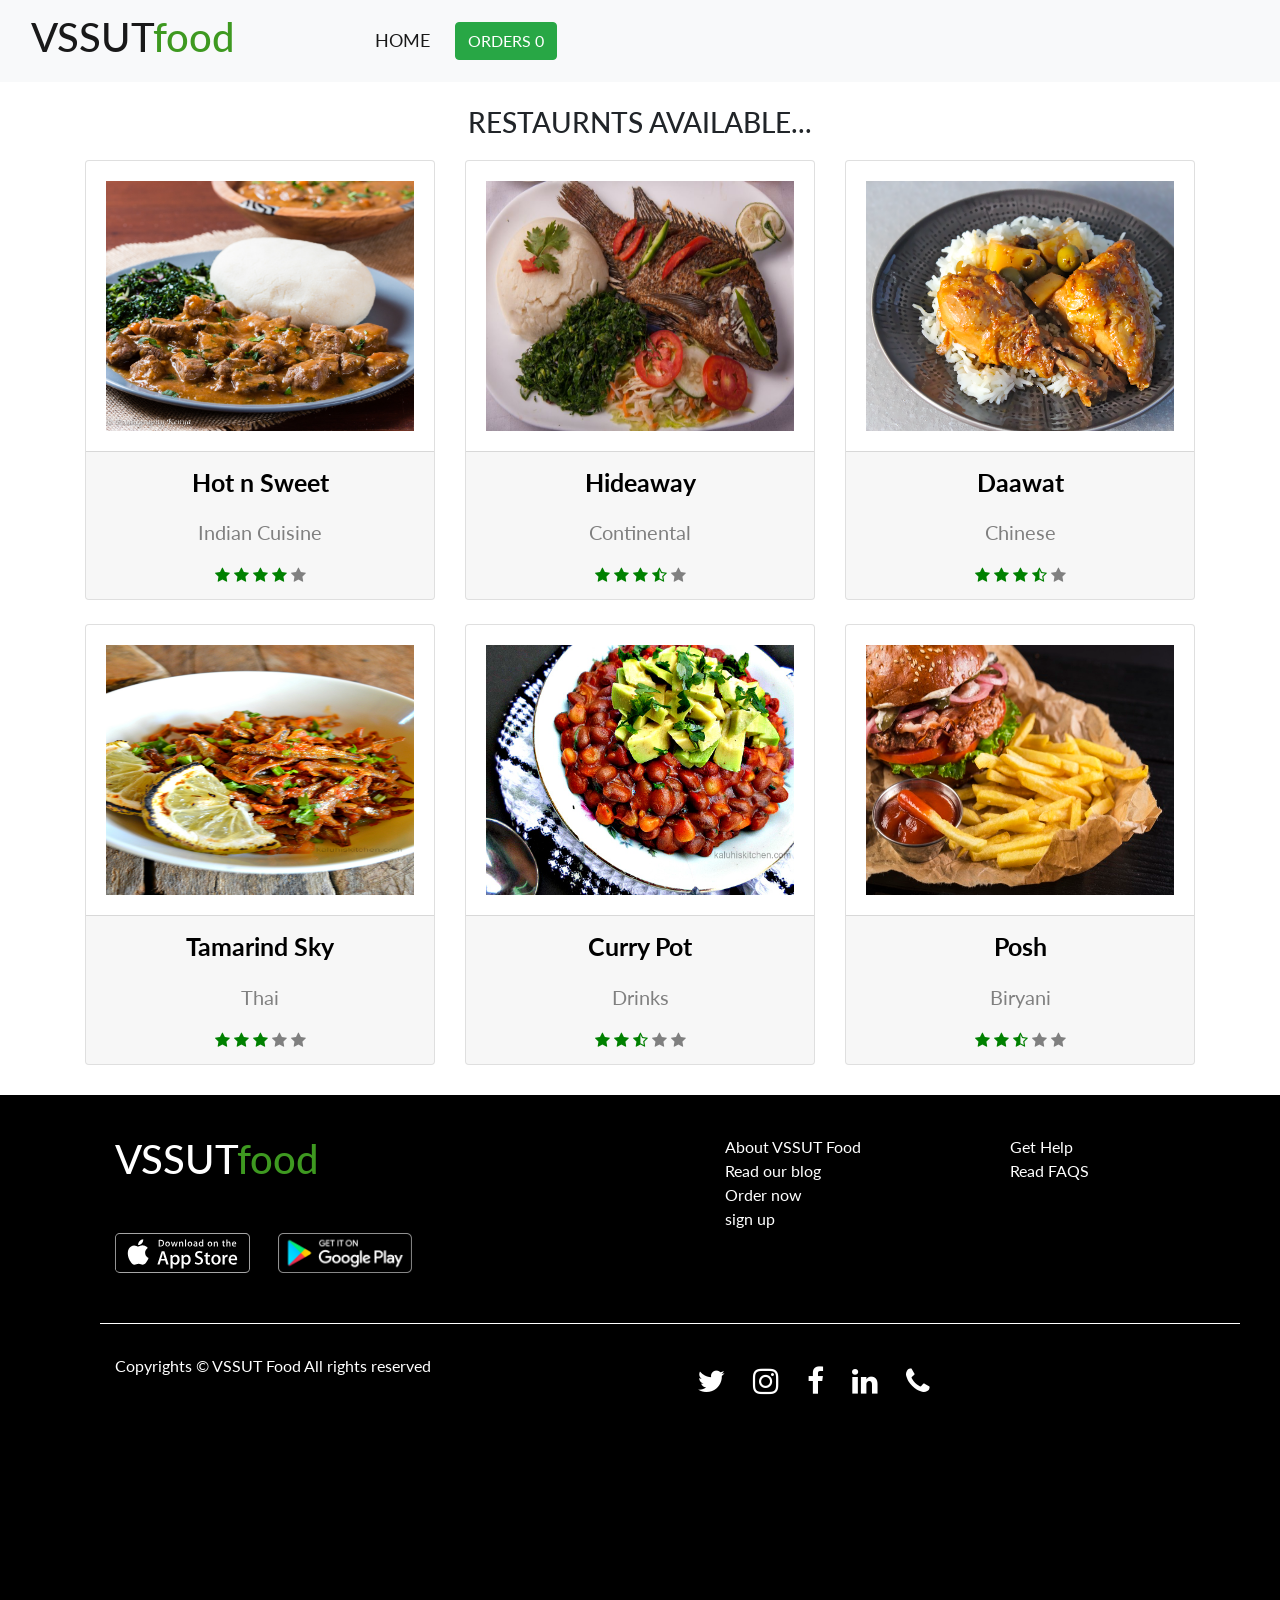
<file: hotelsPage3.html>
<!DOCTYPE html>
<html lang="en">

<head>
  <!-- Required meta tags -->
  <meta charset="utf-8" />
  <meta name="viewport" content="width=device-width, initial-scale=1, shrink-to-fit=no" />

  <!-- Bootstrap CSS -->
  <link rel="stylesheet" href="https://stackpath.bootstrapcdn.com/bootstrap/4.1.3/css/bootstrap.min.css"
    integrity="sha384-MCw98/SFnGE8fJT3GXwEOngsV7Zt27NXFoaoApmYm81iuXoPkFOJwJ8ERdknLPMO" crossorigin="anonymous" />
  <link rel="stylesheet" href="https://cdnjs.cloudflare.com/ajax/libs/font-awesome/4.7.0/css/font-awesome.min.css" />
  <link href="https://fonts.googleapis.com/css?family=Lato:400,700&display=swap" rel="stylesheet" />
  <link rel="icon" href="./images/logo.png" type="image/icon" />
  <link rel="stylesheet" href="./css/hotels.css" />

  <title>Foodski</title>
</head>

<body>
  <nav class="navbar navbar-expand-lg navbar-light bg-light">
    <div class="container-fluid">
      <a class="navbar-brand logo" href="#"><h1>VSSUT<span>food</span></h1></a>
      <button class="navbar-toggler" type="button" data-toggle="collapse" data-target="#navbarNav"
        aria-controls="navbarNav" aria-expanded="false" aria-label="Toggle navigation">
        <span class="navbar-toggler-icon"></span>
      </button>
      <div class="collapse navbar-collapse" id="navbarNav">
        <ul class="navbar-nav ">
          <li class="nav-item active">
            <a class="nav-link" href="./index.html">Home <span class="sr-only">(current)</span></a>
          </li>
          
          
          <button type="button" class="btn btn-success" data-toggle="modal" data-target="#myModal">
            ORDERS <span id="finalOrder">0</span>
          </button>
        </ul>
      </div>
    </div>
  </nav>
  <div class="container mt-4">
    <h3>RESTAURNTS AVAILABLE...</h3>
    <div class="row">
      <div class="col-md-4">
        <a href="./kdia.html">
          <div class="card">
            <div class="card-body">
              <img src="./images/Beef-Stew-Ugali-1.jpg" alt="hotel1" />
            </div>
            <div class="card-footer">
              <div class="name">
                <p class="text-center">Hot n Sweet</p>
              </div>
              <div class="descrptn">
                <p class="text-center">Indian Cuisine</p>
              </div>
              <div class="rate text-center">
                <i class="fa fa-star"></i>
                <i class="fa fa-star"></i>
                <i class="fa fa-star"></i>
                <i class="fa fa-star"></i>
                <i class="fa fa-star" style="color:gray"></i>
              </div>
            </div>
          </div>
        </a>
      </div>
      <div class="col-md-4">
        <a href="./lzz.html">
          <div class="card">
            <div class="card-body">
              <img src="./images/fish.jpg" alt="hotel2" />
            </div>
            <div class="card-footer">
              <div class="name">
                <p class="text-center">Hideaway</p>
              </div>
              <div class="descrptn">
                <p class="text-center">Continental</p>
              </div>
              <div class="rate text-center">
                <i class="fa fa-star"></i>
                <i class="fa fa-star"></i>
                <i class="fa fa-star"></i>
                <i class="fa fa-star-half-o" arial-hidden="true"></i>
                <i class="fa fa-star" style="color:gray"></i>
              </div>
            </div>
          </div>
        </a>
      </div>
      <div class="col-md-4">
        <a href="ray.html">
          <div class="card">
            <div class="card-body">
              <img src="./images/chicken_stew.png" alt="hotel3" />
            </div>
            <div class="card-footer">
              <div class="name">
                <p class="text-center">Daawat</p>
              </div>
              <div class="descrptn">
                <p class="text-center">Chinese</p>
              </div>
              <div class="rate text-center">
                <i class="fa fa-star"></i>
                <i class="fa fa-star"></i>
                <i class="fa fa-star"></i>
                <i class="fa fa-star-half-o" arial-hidden="true"></i>
                <i class="fa fa-star" style="color:gray"></i>
              </div>
            </div>
          </div>
        </a>
      </div>
    </div>
    <div class="row mt-4">
      <div class="col-md-4">
        <a href="./smoon.html">
          <div class="card">
            <div class="card-body">
              <img src="./images/omena.jpg" alt="hotel4" />
            </div>
            <div class="card-footer">
              <div class="name">
                <p class="text-center">Tamarind Sky</p>
              </div>
              <div class="descrptn">
                <p class="text-center">Thai</p>
              </div>
              <div class="rate text-center">
                <i class="fa fa-star"></i>
                <i class="fa fa-star"></i>
                <i class="fa fa-star"></i>
                <i class="fa fa-star" style="color:gray"></i>
                <i class="fa fa-star" style="color:gray"></i>
              </div>
            </div>
          </div>
        </a>
      </div>
      <div class="col-md-4">
        <a href="nkki.html">
          <div class="card">
            <div class="card-body">
              <img src="./images/githeri.jpg" alt="hotel5" />
            </div>
            <div class="card-footer">
              <div class="name">
                <p class="text-center">Curry Pot</p>
              </div>
              <div class="descrptn">
                <p class="text-center">Drinks</p>
              </div>
              <div class="rate text-center">
                <i class="fa fa-star"></i>
                <i class="fa fa-star"></i>
                <i class="fa fa-star-half-o" arial-hidden="true"></i>
                <i class="fa fa-star" style="color:gray"></i>
                <i class="fa fa-star" style="color:gray"></i>
              </div>
            </div>
          </div>
        </a>
      </div>
      <div class="col-md-4">
        <a href="tbreak.html">
          <div class="card">
            <div class="card-body">
              <img src="./images/fries1.jpg" alt="hotel6" />
            </div>
            <div class="card-footer">
              <div class="name">
                <p class="text-center">Posh</p>
              </div>

              <div class="descrptn">
                <p class="text-center">Biryani </p>
              </div>
              <div class="rate text-center">
                <i class="fa fa-star"></i>
                <i class="fa fa-star"></i>
                <i class="fa fa-star-half-o" arial-hidden="true"></i>
                <i class="fa fa-star" style="color:gray"></i>
                <i class="fa fa-star" style="color: gray"></i>
              </div>
            </div>
          </div>
        </a>
      </div>
    </div>
  </div>
  <footer>
    <div class="container">
      <div class="row">
        <div class="col-md-6">
          <h1>VSSUT<span>food</span></h1>
          <img src="./images/apple-store.svg" alt="" />
          <img src="./images/playstore.png" height="40px" alt="" class="ml-4" />
        </div>
        <div class="col-md-3">
          <ul>
            <li><a href="#">About VSSUT Food</a></li>
            <li><a href="#">Read our blog</a></li>
            <li><a href="#">Order now</a></li>
            <li><a href="#">sign up</a></li>
          </ul>
        </div>
        <div class="col-md-3">
          <ul>
            <li>Get Help</li>
            <li>Read FAQS</li>
            <li></li>
            <li></li>
          </ul>
        </div>
      </div>
    </div>
    <div class="container" id="horizontal"></div>
    <div class="container" id="copyright">
      <div class="row">
        <div class="col-md-6">
          <p>Copyrights &copy; VSSUT Food All rights reserved</p>
        </div>
        <div class="col-md-6">
          <i class="fa fa-twitter" style="font-size: 30px;padding: 12px"></i>
          <i class="fa fa-instagram" style="font-size: 30px;padding: 12px"></i>
          <i class="fa fa-facebook" style="font-size: 30px;padding: 12px"></i>
          <i class="fa fa-linkedin" style="font-size: 30px;padding: 12px"></i>
          <i class="fa fa-phone" style="font-size: 30px;padding: 12px"></i>
        </div>
      </div>
    </div>
  </footer>


  <!-- Optional JavaScript -->
  <!-- jQuery first, then Popper.js, then Bootstrap JS -->
  <script src="https://ajax.googleapis.com/ajax/libs/jquery/3.4.1/jquery.min.js"></script>
  <script src="https://code.jquery.com/jquery-3.3.1.slim.min.js"
    integrity="sha384-q8i/X+965DzO0rT7abK41JStQIAqVgRVzpbzo5smXKp4YfRvH+8abtTE1Pi6jizo"
    crossorigin="anonymous"></script>
  <script src="https://cdnjs.cloudflare.com/ajax/libs/popper.js/1.14.3/umd/popper.min.js"
    integrity="sha384-ZMP7rVo3mIykV+2+9J3UJ46jBk0WLaUAdn689aCwoqbBJiSnjAK/l8WvCWPIPm49"
    crossorigin="anonymous"></script>
  <script src="https://stackpath.bootstrapcdn.com/bootstrap/4.1.3/js/bootstrap.min.js"
    integrity="sha384-ChfqqxuZUCnJSK3+MXmPNIyE6ZbWh2IMqE241rYiqJxyMiZ6OW/JmZQ5stwEULTy"
    crossorigin="anonymous"></script>
  <script src="./js/scripts.js"></script>
</body>

</html>
</file>
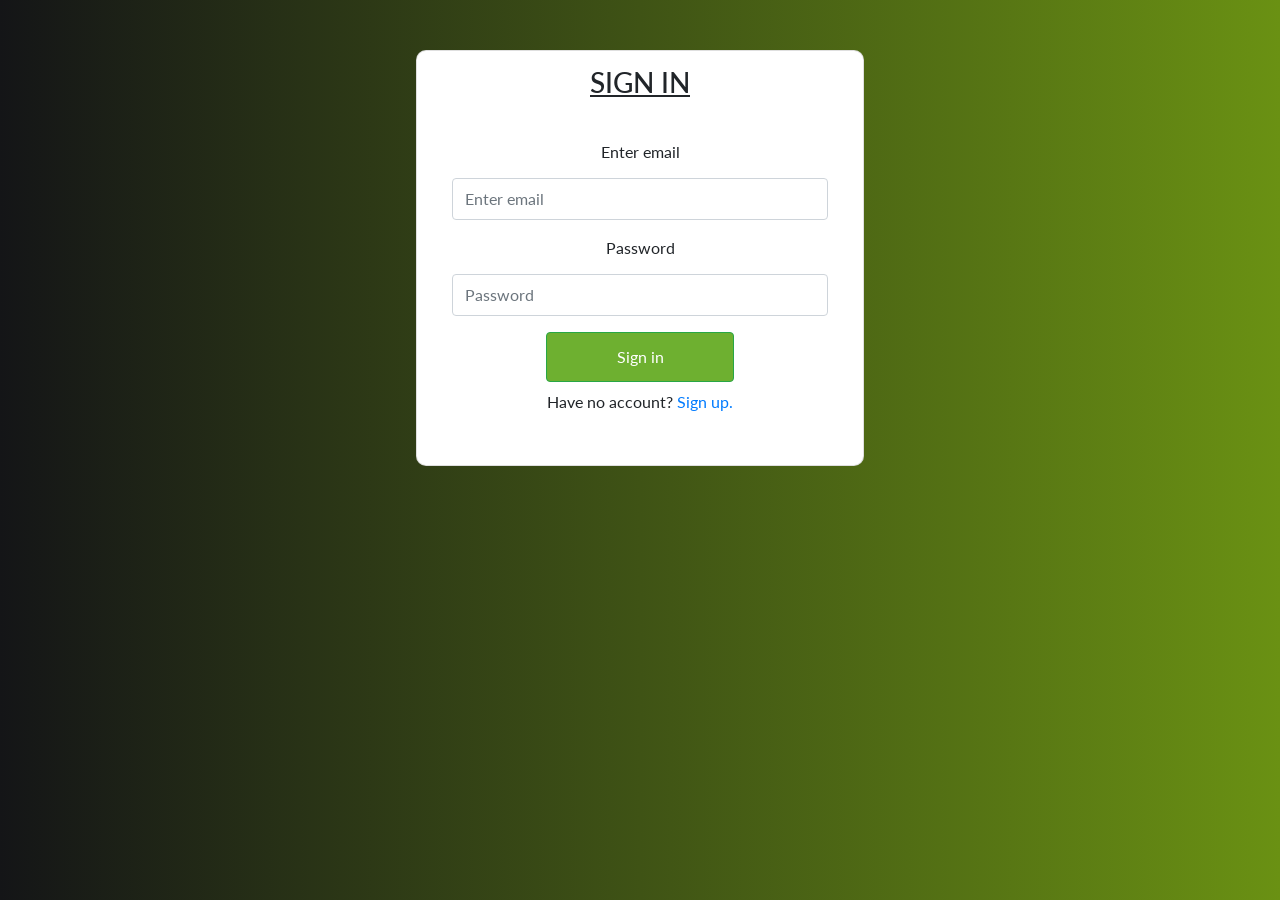
<file: login.html>
<!DOCTYPE html>
<html lang="en">
  <head>
    <!-- Required meta tags -->
    <meta charset="utf-8" />
    <meta
      name="viewport"
      content="width=device-width, initial-scale=1, shrink-to-fit=no"
    />

    <!-- Bootstrap CSS -->
    <link
      rel="stylesheet"
      href="https://stackpath.bootstrapcdn.com/bootstrap/4.1.3/css/bootstrap.min.css"
      integrity="sha384-MCw98/SFnGE8fJT3GXwEOngsV7Zt27NXFoaoApmYm81iuXoPkFOJwJ8ERdknLPMO"
      crossorigin="anonymous"
    />
    <link
      href="https://fonts.googleapis.com/css?family=Lato:400,700&display=swap"
      rel="stylesheet"
    />
    <link rel="icon" href="./images/logo.png" type="image/icon" />
    <link rel="stylesheet" href="./css/styles.css" />

    <title>Foodski</title>
  </head>
  <body id="auth">
    <div class="card" id="register">
      <div class="card-title">
        <h3 class="text-center">Sign in</h3>
      </div>
      <div class="card-body">
        <form id="login-form">
          <div class="form-group">
            <label for="exampleInputEmail1">Enter email</label>
            <input
              type="email"
              class="form-control"
              id="my-email"
              aria-describedby="emailHelp"
              placeholder="Enter email"
              required
            />
          </div>
          <div class="form-group">
            <label for="exampleInputPassword1">Password</label>
            <input
              type="password"
              class="form-control"
              id="my-password"
              placeholder="Password"
              required
            />
          </div>

          <button type="submit" class="btn btn-success" id="submitbtn">
            Sign in
          </button>
          <p class="pt-2">
            Have no account? <a href="./register.html">Sign up.</a>
          </p>
        </form>
      </div>
    </div>

    <!-- Optional JavaScript -->
    <!-- jQuery first, then Popper.js, then Bootstrap JS -->
    <script src="https://ajax.googleapis.com/ajax/libs/jquery/3.4.1/jquery.min.js"></script>
    <script
      src="https://code.jquery.com/jquery-3.3.1.slim.min.js"
      integrity="sha384-q8i/X+965DzO0rT7abK41JStQIAqVgRVzpbzo5smXKp4YfRvH+8abtTE1Pi6jizo"
      crossorigin="anonymous"
    ></script>
    <script
      src="https://cdnjs.cloudflare.com/ajax/libs/popper.js/1.14.3/umd/popper.min.js"
      integrity="sha384-ZMP7rVo3mIykV+2+9J3UJ46jBk0WLaUAdn689aCwoqbBJiSnjAK/l8WvCWPIPm49"
      crossorigin="anonymous"
    ></script>
    <script
      src="https://stackpath.bootstrapcdn.com/bootstrap/4.1.3/js/bootstrap.min.js"
      integrity="sha384-ChfqqxuZUCnJSK3+MXmPNIyE6ZbWh2IMqE241rYiqJxyMiZ6OW/JmZQ5stwEULTy"
      crossorigin="anonymous"
    ></script>

    <script src="./js/scripts.js"></script>
  </body>
</html>
</file>
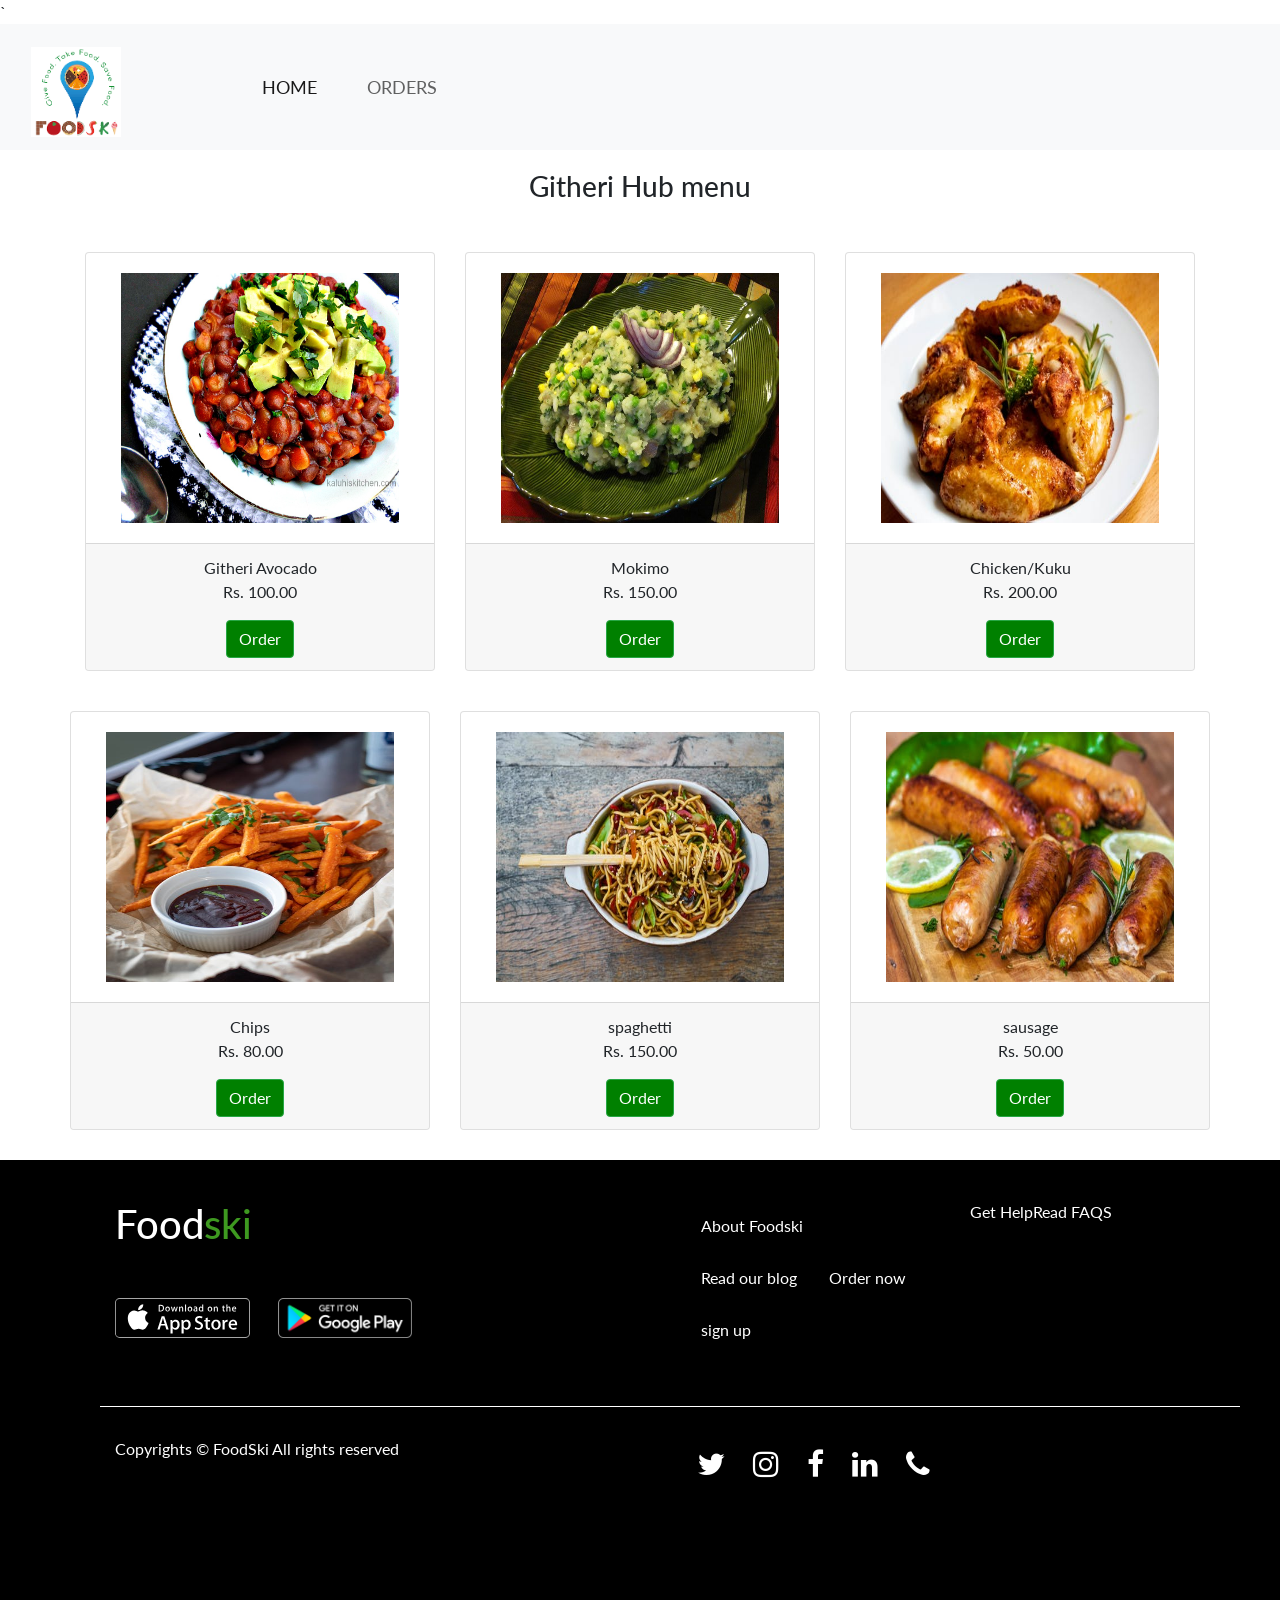
<file: nkki.html>
`<!DOCTYPE html>
<html lang="en">
  <head>
    <!-- Required meta tags -->
    <meta charset="utf-8" />
    <meta
      name="viewport"
      content="width=device-width, initial-scale=1, shrink-to-fit=no"
    />

    <!-- Bootstrap CSS -->
    <link
      rel="stylesheet"
      href="https://stackpath.bootstrapcdn.com/bootstrap/4.1.3/css/bootstrap.min.css"
      integrity="sha384-MCw98/SFnGE8fJT3GXwEOngsV7Zt27NXFoaoApmYm81iuXoPkFOJwJ8ERdknLPMO"
      crossorigin="anonymous"
    />
    <link
      rel="stylesheet"
      href="https://cdnjs.cloudflare.com/ajax/libs/font-awesome/4.7.0/css/font-awesome.min.css"
    />
    <link
      href="https://fonts.googleapis.com/css?family=Lato:400,700&display=swap"
      rel="stylesheet"
    />
    <link rel="icon" href="./images/logo.png" type="image/icon" />
    <link rel="stylesheet" href="styles.css" type="text/css" />

    <title>Foodski</title>
  </head>
  <body>
      <nav class="navbar navbar-expand-lg navbar-light bg-light">
          <div class="container-fluid">
            <a class="navbar-brand logo" href="#"
              ><img src="images/logo.png" alt="logo"
            /></a>
            <button
              class="navbar-toggler"
              type="button"
              data-toggle="collapse"
              data-target="#navbarNav"
              aria-controls="navbarNav"
              aria-expanded="false"
              aria-label="Toggle navigation"
            >
              <span class="navbar-toggler-icon"></span>
            </button>
            <div class="collapse navbar-collapse" id="navbarNav">
              <ul class="navbar-nav ">
                <li class="nav-item active">
                  <a class="nav-link" href="./index.html"
                    >Home <span class="sr-only">(current)</span></a
                  >
                </li>
               
                <li class="nav-item">
                  <a class="nav-link" href="#">Orders</a>
                </li>
              </ul>
            </div>
          </div>
        </nav>
    <h3>Githeri Hub menu</h3>
    <!-- <nav>
      <ul>
        <li><a href="#breakfast">Breakfast</a></li>
        <li><a href="#lunch">Lunch</a></li>
        <li><a href="#pastries">Pasteries</a></li>
        <li><a href="#beverages">Beverages</a></li>
      </ul>
    </nav> -->
    <!-- <div class="confuse"></div> -->
    <div id="lunch">
      <div class="container">
        <div class="row">
          <div class="col-md-4">
            <div class="card">
              <div class="card-body">
                <img
                  src="images/githeri.jpg"
                  height="250px"
                  alt=""
                  class="container-fluid"
                />
              </div>
              <div class="card-footer text-center">
                <span class="item-name">Githeri Avocado</span>
                <div class="item-details">
                  <p class="item-price">Rs. 100.00</p>
                  <div
                    class="btn-success btn"
                    data-toggle="modal"
                    data-target="#exampleModalCenter"
                  >
                    Order
                  </div>
                </div>
              </div>
            </div>
          </div>
          <div class="col-md-4">
            <div class="card">
              <div class="card-body">
                <img
                  src="images/mokimo.jpg"
                  height="250px"
                  alt=""
                  class="container-fluid"
                />
              </div>
              <div class="card-footer text-center">
                <span class="item-name">Mokimo</span>
                <div class="item-details">
                  <p class="item-price">Rs. 150.00</p>
                  <div
                    class="btn-success btn"
                    data-toggle="modal"
                    data-target="#exampleModalCenterr"
                  >
                    Order
                  </div>
                </div>
              </div>
            </div>
          </div>
          <div class="col-md-4">
            <div class="card">
              <div class="card-body">
                <img
                  src="images/kuku2.jpeg"
                  height="250px"
                  alt=""
                  class="container-fluid"
                />
              </div>
              <div class="card-footer text-center">
                <span class="item-name">Chicken/Kuku</span>
                <div class="item-details">
                  <p class="item-price">Rs. 200.00</p>
                  <div
                    class="btn-success btn"
                    data-toggle="modal"
                    data-target="#exampleModalCenterrr"
                  >
                    Order
                  </div>
                </div>
              </div>
            </div>
          </div>
          <div class="row">
            <div class="col-md-4">
              <div class="card">
                <div class="card-body">
                  <img
                    src="images/chipo.jpeg"
                    height="250px"
                    alt=""
                    class="container-fluid"
                  />
                </div>
                <div class="card-footer text-center">
                  <span class="item-name">Chips</span>
                  <div class="item-details">
                    <p class="item-price">Rs. 80.00</p>
                    <div
                      class="btn-success btn"
                      data-toggle="modal"
                      data-target="#exampleModalCenterrrr"
                    >
                      Order
                    </div>
                  </div>
                </div>
              </div>
            </div>
            <div class="col-md-4">
              <div class="card">
                <div class="card-body">
                  <img
                    src="images/spaghetti.jpeg"
                    height="250px"
                    alt=""
                    class="container-fluid"
                  />
                </div>
                <div class="card-footer text-center">
                  <span class="item-name">spaghetti</span>
                  <div class="item-details">
                    <p class="item-price">Rs. 150.00</p>
                    <div
                      class="btn-success btn"
                      data-toggle="modal"
                      data-target="#exampleModalCenterrrrr"
                    >
                      Order
                    </div>
                  </div>
                </div>
              </div>
            </div>
            <div class="col-md-4">
              <div class="card">
                <div class="card-body">
                  <img
                    src="images/sausage.jpeg"
                    height="250px"
                    alt=""
                    class="container-fluid"
                  />
                </div>
                <div class="card-footer text-center">
                  <span class="item-name">sausage</span>
                  <div class="item-details">
                    <p class="item-price">Rs. 50.00</p>
                    <div
                      class="btn-success btn"
                      data-toggle="modal"
                      data-target="#exampleModalCenterrrrrr"
                    >
                      Order
                    </div>
                  </div>
                </div>
              </div>
            </div>
          </div>
        </div>
      </div>
    </div>

    <!-- food 1 -->
    <div
      class="modal fade"
      id="exampleModalCenter"
      tabindex="-1"
      role="dialog"
      aria-labelledby="exampleModalCenterTitle"
      aria-hidden="true"
    >
      <div class="modal-dialog modal-dialog-centered" role="document">
        <div class="modal-content">
          <div class="modal-header food-header">
            <h5 class="modal-title " id="exampleModalCenterTitle">
              Githeri Avocado
            </h5>
            <button
              type="button"
              class="close"
              data-dismiss="modal"
              aria-label="Close"
            >
              <span aria-hidden="true">&times;</span>
            </button>
          </div>
          <div class="modal-body">
            <center>
              <img src="images/githeri.jpg" height="150px" alt="" />
            </center>
          </div>

          <div class="modal-footer">
            <button class="btn change-cart" >
              <i class="fa fa-minus"></i>
            </button>
            <p id="quantity">1</p>
            <button class="btn change-cart mr-4">
              <i class="fa fa-plus"></i>
            </button>
            <p id="price">100</p>
            <button
              data-dismiss="modal"
              type="button"
              class="btn btn-success align-right githeri"
              id="orderbtn"
            >
              Add to cart
            </button>
          </div>
        </div>
      </div>
    </div>

    <!-- food 2 -->
    <div
      class="modal fade"
      id="exampleModalCenterr"
      tabindex="-1"
      role="dialog"
      aria-labelledby="exampleModalCenterTitlee"
      aria-hidden="true"
    >
      <div class="modal-dialog modal-dialog-centered" role="document">
        <div class="modal-content">
          <div class="modal-header food-header">
            <h5 class="modal-title " id="exampleModalCenterTitlee">
              Mokimo
            </h5>
            <button
              type="button"
              class="close"
              data-dismiss="modal"
              aria-label="Close"
            >
              <span aria-hidden="true">&times;</span>
            </button>
          </div>
          <div class="modal-body test">
            <center>
              <img src="images/mokimo.jpg" height="150px" alt="" />
            </center>
          </div>
          <div class="modal-footer">
            <button class="btn change-cart"  ><i class="fa fa-minus"></i></button>
            <p >1</p>
            <button class="btn change-cart mr-4" >
              <i class="fa fa-plus"></i>
            </button>
            <p >150</p>
            <button
              data-dismiss="modal"
              type="button"
              class="btn btn-success githe2 align-right"
              id="orderbtn"
            >
              Add to cart
            </button>
          </div>
        </div>
      </div>
    </div>

    <!-- food 3 -->
    <div
      class="modal fade"
      id="exampleModalCenterrr"
      tabindex="-1"
      role="dialog"
      aria-labelledby="exampleModalCenterTitleee"
      aria-hidden="true"
    >
      <div class="modal-dialog modal-dialog-centered" role="document">
        <div class="modal-content">
          <div class="modal-header food-header">
            <h5 class="modal-title " id="exampleModalCenterTitleee">
              Chicken/Kuku
            </h5>
            <button
              type="button"
              class="close"
              data-dismiss="modal"
              aria-label="Close"
            >
              <span aria-hidden="true">&times;</span>
            </button>
          </div>
          <div class="modal-body test">
            <center>
              <img src="images/kuku2.jpeg" height="150px" alt="" />
            </center>
          </div>
          <div class="modal-footer">
            <button class="btn change-cart" id="subtract3" ><i class="fa fa-minus"></i></button>
            <p id="quantity3">1</p>
            <button class="btn change-cart mr-4" id="add3">
              <i class="fa fa-plus"></i>
            </button>
            <p id="price3">200</p>
            <button
              type="button"
              class="btn btn-success githe3 align-right"
              id="orderbtn"
              data-dismiss="modal"
            >
              Add to cart
            </button>
          </div>
        </div>
      </div>
    </div>

    <!-- food 4 -->
    <div
      class="modal fade"
      id="exampleModalCenterrrr"
      tabindex="-1"
      role="dialog"
      aria-labelledby="exampleModalCenterTitleeee"
      aria-hidden="true"
    >
      <div class="modal-dialog modal-dialog-centered" role="document">
        <div class="modal-content">
          <div class="modal-header food-header">
            <h5 class="modal-title " id="exampleModalCenterTitleeee">
              Chips
            </h5>
            <button
              type="button"
              class="close"
              data-dismiss="modal"
              aria-label="Close"
            >
              <span aria-hidden="true">&times;</span>
            </button>
          </div>
          <div class="modal-body test">
            <center>
              <img src="images/chipo.jpeg" height="150px" alt="" />
            </center>
          </div>
          <div class="modal-footer">
            <button class="btn change-cart"><i class="fa fa-minus"></i></button>
            <p >1</p>
            <button class="btn change-cart mr-4">
              <i class="fa fa-plus"></i>
            </button>
            <p >80</p>
            <button
              type="button"
              class="btn btn-success githe4 align-right"
              id="orderbtn"
              data-dismiss="modal"
            >
              Add to cart
            </button>
          </div>
        </div>
      </div>
    </div>

    <!-- food 5 -->
    <div
      class="modal fade"
      id="exampleModalCenterrrrr"
      tabindex="-1"
      role="dialog"
      aria-labelledby="exampleModalCenterTitleeee"
      aria-hidden="true"
    >
      <div class="modal-dialog modal-dialog-centered" role="document">
        <div class="modal-content">
          <div class="modal-header food-header">
            <h5 class="modal-title " id="exampleModalCenterTitleeeee">
              spaghetti
            </h5>
            <button
              type="button"
              class="close"
              data-dismiss="modal"
              aria-label="Close"
            >
              <span aria-hidden="true">&times;</span>
            </button>
          </div>
          <div class="modal-body test">
            <center>
              <img src="images/spaghetti.jpeg" height="150px" alt="" />
            </center>
          </div>
          <div class="modal-footer">
            <button class="btn change-cart"><i class="fa fa-minus" ></i></button>
            <p >1</p>
            <button class="btn change-cart mr-4">
              <i class="fa fa-plus"></i>
            </button>
            <p >150</p>
            <button
              type="button"
              class="btn btn-success githe5 align-right"
              id="orderbtn"
              data-dismiss="modal"
            >
              Add to cart
            </button>
          </div>
        </div>
      </div>
    </div>

    <!-- food 6 -->
    <div
      class="modal fade"
      id="exampleModalCenterrrrrr"
      tabindex="-1"
      role="dialog"
      aria-labelledby="exampleModalCenterTitleeeeee"
      aria-hidden="true"
    >
      <div class="modal-dialog modal-dialog-centered" role="document">
        <div class="modal-content">
          <div class="modal-header food-header">
            <h5 class="modal-title " id="exampleModalCenterTitleeeeee">
              sausage
            </h5>
            <button
              type="button"
              class="close"
              data-dismiss="modal"
              aria-label="Close"
            >
              <span aria-hidden="true">&times;</span>
            </button>
          </div>
          <div class="modal-body test">
            <center>
              <img src="images/sausage.jpeg" height="150px" alt="" />
            </center>
          </div>
          <div class="modal-footer">
            <button class="btn change-cart"><i class="fa fa-minus"></i></button>
            <p>1</p>
            <button class="btn change-cart mr-4" >
              <i class="fa fa-plus"></i>
            </button>
            <p >50</p>
            <button
              type="button"
              class="btn btn-success githe6 align-right"
              id="orderbtn"
              data-dismiss="modal"
            >
              Add to cart
            </button>
          </div>
        </div>
      </div>
    </div>
    <footer>
      <div class="container">
        <div class="row">
          <div class="col-md-6">
            <h1>Food<span>ski</span></h1>
            <img src="./images/apple-store.svg" alt="" />
            <img
              src="./images/playstore.png"
              height="40px"
              alt=""
              class="ml-4"
            />
          </div>
          <div class="col-md-3">
            <ul>
              <li><a href="#">About Foodski</a></li>
              <li><a href="#">Read our blog</a></li>
              <li><a href="#">Order now</a></li>
              <li><a href="#">sign up</a></li>
            </ul>
          </div>
          <div class="col-md-3">
            <ul>
              <li>Get Help</li>
              <li>Read FAQS</li>
              <li></li>
              <li></li>
            </ul>
          </div>
        </div>
      </div>
      <div class="container" id="horizontal"></div>
      <div class="container" id="copyright">
        <div class="row">
          <div class="col-md-6">
            <p>Copyrights &copy; FoodSki All rights reserved</p>
          </div>
          <div class="col-md-6">
            <i class="fa fa-twitter" style="font-size: 30px;padding: 12px"></i>
            <i
              class="fa fa-instagram"
              style="font-size: 30px;padding: 12px"
            ></i>
            <i class="fa fa-facebook" style="font-size: 30px;padding: 12px"></i>
            <i class="fa fa-linkedin" style="font-size: 30px;padding: 12px"></i>
            <i class="fa fa-phone" style="font-size: 30px;padding: 12px"></i>
          </div>
        </div>
      </div>
    </footer>
    

    <!-- Optional JavaScript -->
    <!-- jQuery first, then Popper.js, then Bootstrap JS -->
    <script src="https://ajax.googleapis.com/ajax/libs/jquery/3.4.1/jquery.min.js"></script>
    <script
      src="https://code.jquery.com/jquery-3.3.1.slim.min.js"
      integrity="sha384-q8i/X+965DzO0rT7abK41JStQIAqVgRVzpbzo5smXKp4YfRvH+8abtTE1Pi6jizo"
      crossorigin="anonymous"
    ></script>
    <script
      src="https://cdnjs.cloudflare.com/ajax/libs/popper.js/1.14.3/umd/popper.min.js"
      integrity="sha384-ZMP7rVo3mIykV+2+9J3UJ46jBk0WLaUAdn689aCwoqbBJiSnjAK/l8WvCWPIPm49"
      crossorigin="anonymous"
    ></script>
    <script
      src="https://stackpath.bootstrapcdn.com/bootstrap/4.1.3/js/bootstrap.min.js"
      integrity="sha384-ChfqqxuZUCnJSK3+MXmPNIyE6ZbWh2IMqE241rYiqJxyMiZ6OW/JmZQ5stwEULTy"
      crossorigin="anonymous"
    ></script>
    <script src="./js/scripts.js"></script>
  </body>
</html>
</file>
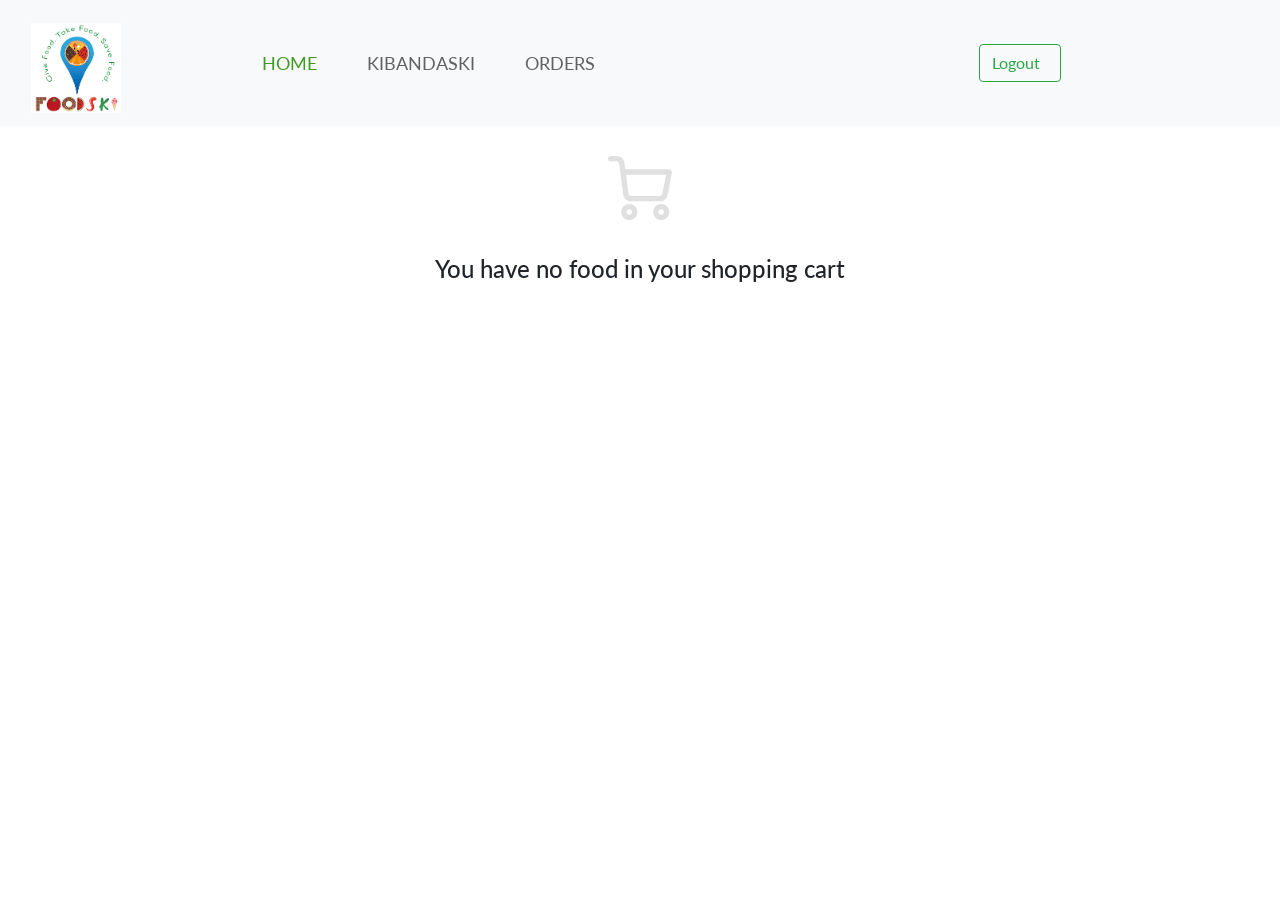
<file: orders.html>
<!DOCTYPE html>
<html lang="en">
  <head>
    <!-- Required meta tags -->
    <meta charset="utf-8" />
    <meta
      name="viewport"
      content="width=device-width, initial-scale=1, shrink-to-fit=no"
    />

    <!-- Bootstrap CSS -->
    <link
      rel="stylesheet"
      href="https://stackpath.bootstrapcdn.com/bootstrap/4.1.3/css/bootstrap.min.css"
      integrity="sha384-MCw98/SFnGE8fJT3GXwEOngsV7Zt27NXFoaoApmYm81iuXoPkFOJwJ8ERdknLPMO"
      crossorigin="anonymous"
    />
    <link
      href="https://fonts.googleapis.com/css?family=Lato:400,700&display=swap"
      rel="stylesheet"
    />
    <link rel="icon" href="./images/logo.png" type="image/icon" />
    <link rel="stylesheet" href="./css/styles.css" />

    <title>Foodski</title>
  </head>
  <body>
    <nav class="navbar navbar-expand-lg navbar-light bg-light">
      <div class="container-fluid">
        <a class="navbar-brand logo" href="#"
          ><img src="images/logo.png" alt="logo"
        /></a>
        <button
          class="navbar-toggler"
          type="button"
          data-toggle="collapse"
          data-target="#navbarNav"
          aria-controls="navbarNav"
          aria-expanded="false"
          aria-label="Toggle navigation"
        >
          <span class="navbar-toggler-icon"></span>
        </button>
        <div class="collapse navbar-collapse" id="navbarNav">
          <ul class="navbar-nav ">
            <li class="nav-item active">
              <a class="nav-link" href="./index.html"
                >Home <span class="sr-only">(current)</span></a
              >
            </li>
            <li class="nav-item">
              <a class="nav-link" href="./hotelsPage.html">Kibandaski</a>
            </li>
            <li class="nav-item">
              <a class="nav-link" href="#">Orders</a>
            </li>
          </ul>
          <ul class="navbar-nav ml-auto">
            <a href="#">
              <button
                class="btn btn-outline-success  my-2 my-sm-0 ml-4"
                type="submit"
                id="log"
              >
                Logout
              </button>
            </a>
          </ul>
        </div>
      </div>
    </nav>
    <section>
      <div class="text-center">
        <h1>View your order</h1>
      </div>
      <center>
        <div class="myShoppingCart">
          <img src="./images/cart.svg" alt="" />
          <h4>You have no food in your shopping cart</h4>
        </div>
        <div class="viewOrders">
          <table>
            <tr>
              <th>Food</th>
              <th>Quantity</th>
              <th>Price</th>
              <th>Total price</th>
            </tr>
          </table>
        </div>
      </center>
    </section>

    <!-- Optional JavaScript -->
    <!-- jQuery first, then Popper.js, then Bootstrap JS -->
    <script src="https://ajax.googleapis.com/ajax/libs/jquery/3.4.1/jquery.min.js"></script>
    <script
      src="https://code.jquery.com/jquery-3.3.1.slim.min.js"
      integrity="sha384-q8i/X+965DzO0rT7abK41JStQIAqVgRVzpbzo5smXKp4YfRvH+8abtTE1Pi6jizo"
      crossorigin="anonymous"
    ></script>
    <script
      src="https://cdnjs.cloudflare.com/ajax/libs/popper.js/1.14.3/umd/popper.min.js"
      integrity="sha384-ZMP7rVo3mIykV+2+9J3UJ46jBk0WLaUAdn689aCwoqbBJiSnjAK/l8WvCWPIPm49"
      crossorigin="anonymous"
    ></script>
    <script
      src="https://stackpath.bootstrapcdn.com/bootstrap/4.1.3/js/bootstrap.min.js"
      integrity="sha384-ChfqqxuZUCnJSK3+MXmPNIyE6ZbWh2IMqE241rYiqJxyMiZ6OW/JmZQ5stwEULTy"
      crossorigin="anonymous"
    ></script>

    <script src="./js/scripts.js"></script>
  </body>
</html>
</file>
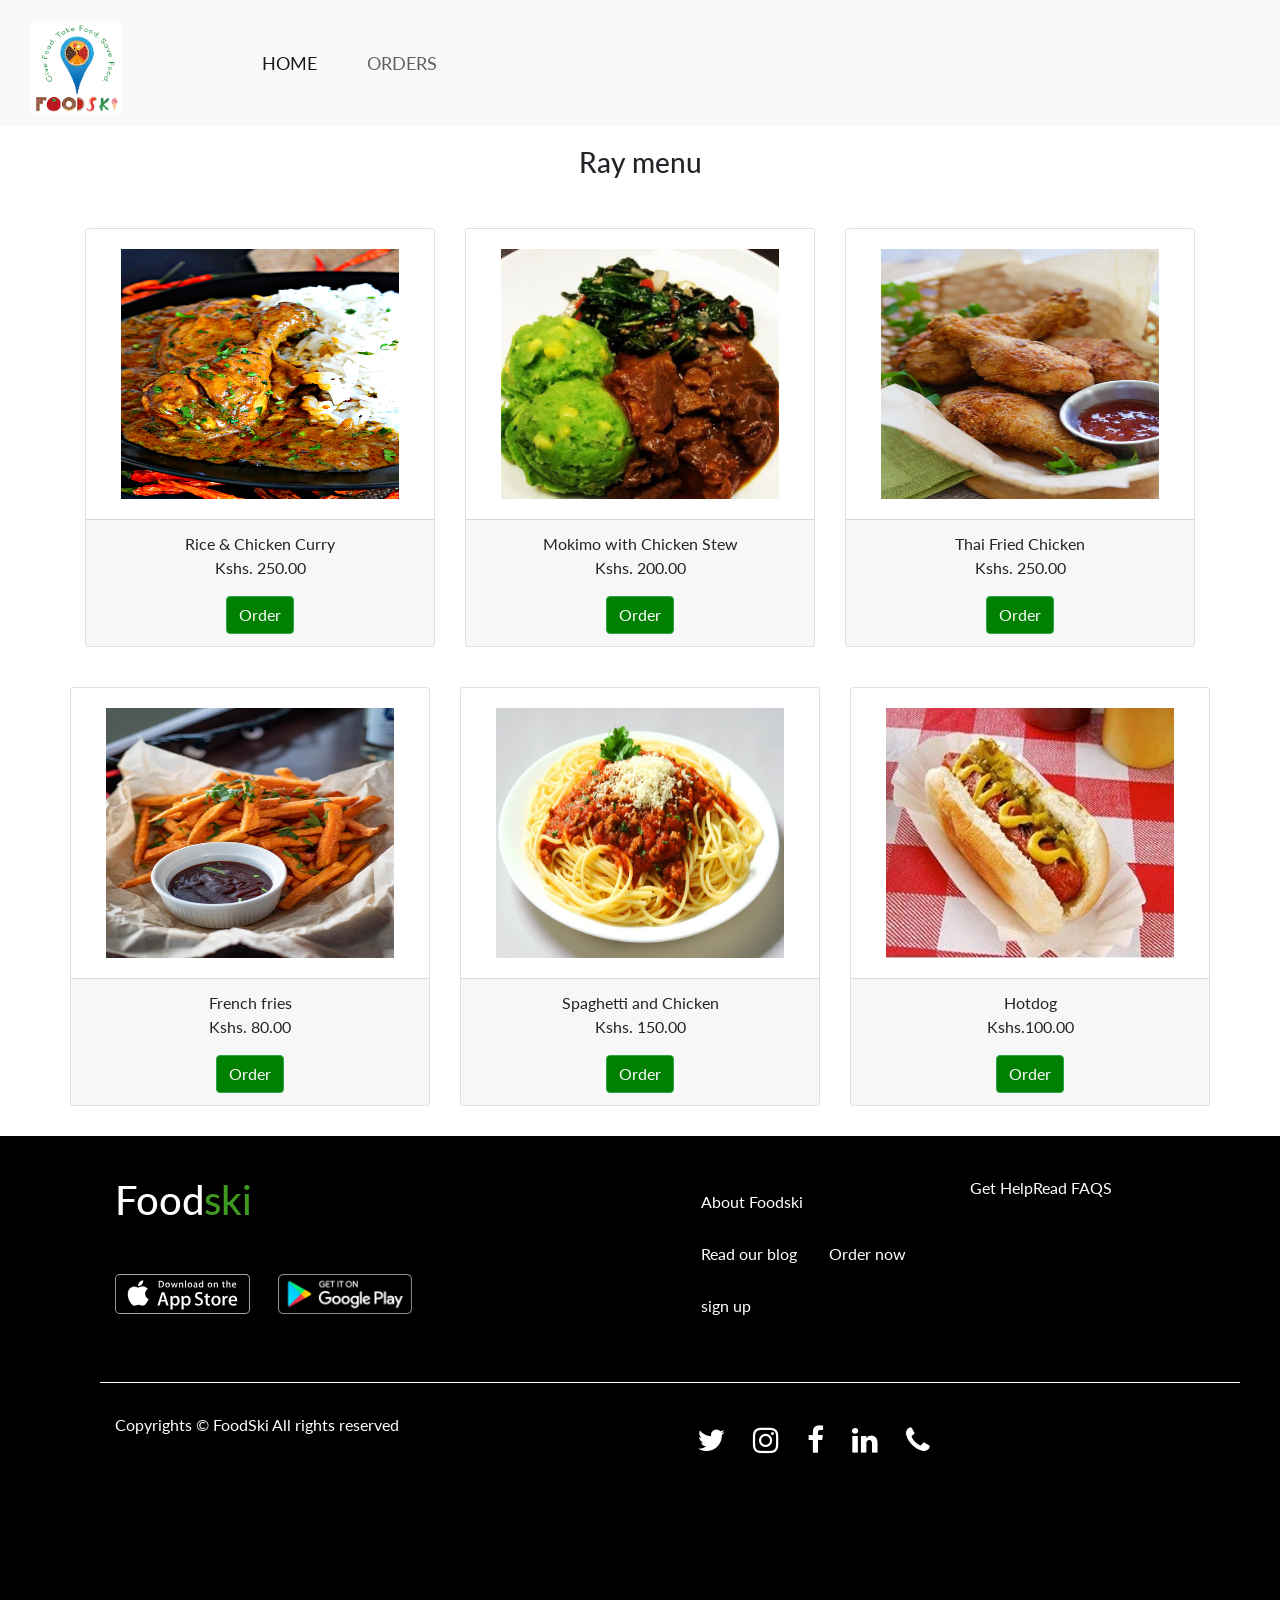
<file: ray.html>
<!DOCTYPE html>
<html lang="en">
  <head>
    <!-- Required meta tags -->
    <meta charset="utf-8" />
    <meta
      name="viewport"
      content="width=device-width, initial-scale=1, shrink-to-fit=no"
    />

    <!-- Bootstrap CSS -->
    <link
      rel="stylesheet"
      href="https://stackpath.bootstrapcdn.com/bootstrap/4.1.3/css/bootstrap.min.css"
      integrity="sha384-MCw98/SFnGE8fJT3GXwEOngsV7Zt27NXFoaoApmYm81iuXoPkFOJwJ8ERdknLPMO"
      crossorigin="anonymous"
    />
    <link
      rel="stylesheet"
      href="https://cdnjs.cloudflare.com/ajax/libs/font-awesome/4.7.0/css/font-awesome.min.css"
    />
    <link
      href="https://fonts.googleapis.com/css?family=Lato:400,700&display=swap"
      rel="stylesheet"
    />
    <link rel="icon" href="./images/logo.png" type="image/icon" />
    <link rel="stylesheet" href="styles.css" type="text/css" />

    <title>Foodski</title>
  </head>
  <body>
      <nav class="navbar navbar-expand-lg navbar-light bg-light">
          <div class="container-fluid">
            <a class="navbar-brand logo" href="#"
              ><img src="images/logo.png" alt="logo"
            /></a>
            <button
              class="navbar-toggler"
              type="button"
              data-toggle="collapse"
              data-target="#navbarNav"
              aria-controls="navbarNav"
              aria-expanded="false"
              aria-label="Toggle navigation"
            >
              <span class="navbar-toggler-icon"></span>
            </button>
            <div class="collapse navbar-collapse" id="navbarNav">
              <ul class="navbar-nav ">
                <li class="nav-item active">
                  <a class="nav-link" href="./index.html"
                    >HOME <span class="sr-only">(current)</span></a
                  >
                </li>
               
                <li class="nav-item">
                  <a class="nav-link" href="#">ORDERS</a>
                </li>
              </ul>
            </div>
          </div>
        </nav>
    <h3>Ray menu</h3>
    <!-- <nav>
      <ul>
        <li><a href="#breakfast">Breakfast</a></li>
        <li><a href="#lunch">Lunch</a></li>
        <li><a href="#pastries">Pasteries</a></li>
        <li><a href="#beverages">Beverages</a></li>
      </ul>
    </nav> -->
    <!-- <div class="confuse"></div> -->
    <div id="lunch">
      <div class="container">
        <div class="row">
          <div class="col-md-4">
            <div class="card">
              <div class="card-body">
                <img
                  src="./images/rice and chickenstew.jpg"
                  height="250px"
                  alt=""
                  class="container-fluid"
                />
              </div>
              <div class="card-footer text-center">
                <span class="item-name">Rice & Chicken Curry</span>
                <div class="item-details">
                  <p class="item-price">Kshs. 250.00</p>
                  <div
                    class="btn-success btn"
                    data-toggle="modal"
                    data-target="#exampleModalCentera1"
                  >
                    Order
                  </div>
                </div>
              </div>
            </div>
          </div>
          <div class="col-md-4">
            <div class="card">
              <div class="card-body">
                <img
                  src="./images/mokimobeef.jpg"
                  height="250px"
                  alt=""
                  class="container-fluid"
                />
              </div>
              <div class="card-footer text-center">
                    <span class="item-name">Mokimo with Chicken Stew</span>
                    <div class="item-details">
                      <p class="item-price">Kshs. 200.00</p>
                      <div
                        class="btn-success btn"
                        data-toggle="modal"
                        data-target="#exampleModalCentera2"
                      >
                        Order
                      </div>
                    </div>
                  </div>
            </div>
          </div>
          <div class="col-md-4">
            <div class="card">
              <div class="card-body">
                <img
                  src="./images/thai-fried-chicken.jpg"
                  height="250px"
                  alt=""
                  class="container-fluid"
                />
              </div>
              <div class="card-footer text-center">
                    <span class="item-name">Thai Fried Chicken</span>
                    <div class="item-details">
                      <p class="item-price">Kshs. 250.00</p>
                      <div
                        class="btn-success btn"
                        data-toggle="modal"
                        data-target="#exampleModalCentera3"
                      >
                        Order
                      </div>
                    </div>
                  </div>
            </div>
          </div>
          <div class="row">
            <div class="col-md-4">
              <div class="card">
                <div class="card-body">
                  <img
                    src="images/chipo.jpeg"
                    height="250px"
                    alt=""
                    class="container-fluid"
                  />
                </div>
                <div class="card-footer text-center">
                        <span class="item-name">French fries</span>
                        <div class="item-details">
                          <p class="item-price">Kshs. 80.00</p>
                          <div
                            class="btn-success btn"
                            data-toggle="modal"
                            data-target="#exampleModalCentera4"
                          >
                            Order
                          </div>
                        </div>
                      </div>
              </div>
            </div>
            <div class="col-md-4">
              <div class="card">
                <div class="card-body">
                  <img
                    src="./images/spaghetti 2.jpg"
                    height="250px"
                    alt=""
                    class="container-fluid"
                  />
                </div>
                <div class="card-footer text-center">
                        <span class="item-name">Spaghetti and Chicken</span>
                        <div class="item-details">
                          <p class="item-price">Kshs. 150.00</p>
                          <div
                            class="btn-success btn"
                            data-toggle="modal"
                            data-target="#exampleModalCentera5"
                          >
                            Order
                          </div>
                        </div>
                      </div>
              </div>
            </div>
            <div class="col-md-4">
              <div class="card">
                <div class="card-body">
                  <img
                    src="./images/hotdog.jpg"
                    height="250px"
                    alt=""
                    class="container-fluid"
                  />
                </div>
                <div class="card-footer text-center">
                        <span class="item-name">Hotdog</span>
                        <div class="item-details">
                          <p class="item-price">Kshs.100.00</p>
                          <div
                            class="btn-success btn"
                            data-toggle="modal"
                            data-target="#exampleModalCentera6"
                          >
                            Order
                          </div>
                        </div>
                      </div>
              </div>
            </div>
          </div>
        </div>
      </div>
    </div>

    <!-- food 1 -->
    <div
      class="modal fade"
      id="exampleModalCentera1"
      tabindex="-1"
      role="dialog"
      aria-labelledby="exampleModalCenterTitle"
      aria-hidden="true"
    >
      <div class="modal-dialog modal-dialog-centered" role="document">
        <div class="modal-content">
          <div class="modal-header food-header">
            <h5 class="modal-title " id="exampleModalCentera1">
             Rice & Chicken Stew
            </h5>
            <button
              type="button"
              class="close"
              data-dismiss="modal"
              aria-label="Close"
            >
              <span aria-hidden="true">&times;</span>
            </button>
          </div>
          <div class="modal-body">
            <center>
              <img
                src="./images/rice and chickenstew.jpg"
                height="150px"
                alt=""
              />
            </center>
          </div>
       
          <div class="modal-footer">
            <button class="btn change-cart"><i class="fa fa-minus"></i></button>
            <p>1</p>
            <button class="btn change-cart mr-4">
              <i class="fa fa-plus"></i>
            </button>
            <button
              type="button"
              class="btn btn-primary align-right"
              id="orderbtn"
            >
              Add to cart
            </button>
          </div>
        </div>
      </div>
    </div>

     <!-- food 2 -->
    <div
      class="modal fade"
      id="exampleModalCentera2"
      tabindex="-1"
      role="dialog"
      aria-labelledby="exampleModalCenterTitle"
      aria-hidden="true"
    >
      <div class="modal-dialog modal-dialog-centered" role="document">
        <div class="modal-content">
          <div class="modal-header food-header">
            <h5 class="modal-title " id="exampleModalCentera2">
              Mokimo
            </h5>
            <button
              type="button"
              class="close"
              data-dismiss="modal"
              aria-label="Close"
            >
              <span aria-hidden="true">&times;</span>
            </button>
          </div>
          <div class="modal-body test">
                <center>
                  <img
                    src="./images/mokimo.jpg"
                    height="150px"
                    alt=""
                  />
                </center>
              </div>
          <div class="modal-footer">
            <button class="btn change-cart"><i class="fa fa-minus"></i></button>
            <p>1</p>
            <button class="btn change-cart mr-4">
              <i class="fa fa-plus"></i>
            </button>
            <button
              type="button"
              class="btn btn-primary align-right"
              id="orderbtn"
            >
              Add to cart
            </button>
          </div>
        </div>
      </div>
    </div>

     <!-- food 3 -->
     <div
     class="modal fade"
     id="exampleModalCentera3"
     tabindex="-1"
     role="dialog"
     aria-labelledby="exampleModalCenterTitle"
     aria-hidden="true"
   >
     <div class="modal-dialog modal-dialog-centered" role="document">
       <div class="modal-content">
         <div class="modal-header food-header">
           <h5 class="modal-title " id="exampleModalCentera3">
          Chicken/Kuku
           </h5>
           <button
             type="button"
             class="close"
             data-dismiss="modal"
             aria-label="Close"
           >
             <span aria-hidden="true">&times;</span>
           </button>
         </div>
         <div class="modal-body test">
               <center>
                 <img
                   src="./images/thai-fried-chicken.jpg"
                   height="150px"
                   alt=""
                 />
               </center>
             </div>
         <div class="modal-footer">
           <button class="btn change-cart"><i class="fa fa-minus"></i></button>
           <p>1</p>
           <button class="btn change-cart mr-4">
             <i class="fa fa-plus"></i>
           </button>
           <button
             type="button"
             class="btn btn-primary align-right"
             id="orderbtn"
           >
             Add to cart
           </button>
         </div>
       </div>
     </div>
   </div>


    <!-- food 4 -->
    <div
    class="modal fade"
    id="exampleModalCentera4"
    tabindex="-1"
    role="dialog"
    aria-labelledby="exampleModalCenterTitle"
    aria-hidden="true"
  >
    <div class="modal-dialog modal-dialog-centered" role="document">
      <div class="modal-content">
        <div class="modal-header food-header">
          <h5 class="modal-title " id="exampleModalCentera4">
         Chips
          </h5>
          <button
            type="button"
            class="close"
            data-dismiss="modal"
            aria-label="Close"
          >
            <span aria-hidden="true">&times;</span>
          </button>
        </div>
        <div class="modal-body test">
              <center>
                <img
                  src="images/chipo.jpeg"
                  height="150px"
                  alt=""
                />
              </center>
            </div>
        <div class="modal-footer">
          <button class="btn change-cart"><i class="fa fa-minus"></i></button>
          <p>1</p>
          <button class="btn change-cart mr-4">
            <i class="fa fa-plus"></i>
          </button>
          <button
            type="button"
            class="btn btn-primary align-right"
            id="orderbtn"
          >
            Add to cart
          </button>
        </div>
      </div>
    </div>
  </div>

   <!-- food 5 -->
   <div
   class="modal fade"
   id="exampleModalCentera5"
   tabindex="-1"
   role="dialog"
   aria-labelledby="exampleModalCenterTitle"
   aria-hidden="true"
 >
   <div class="modal-dialog modal-dialog-centered" role="document">
     <div class="modal-content">
       <div class="modal-header food-header">
         <h5 class="modal-title " id="exampleModalCentera5">
        spaghetti
         </h5>
         <button
           type="button"
           class="close"
           data-dismiss="modal"
           aria-label="Close"
         >
           <span aria-hidden="true">&times;</span>
         </button>
       </div>
       <div class="modal-body test">
             <center>
               <img
                 src="./images/spaghetti 2.jpg"
                 height="150px"
                 alt=""
               />
             </center>
           </div>
       <div class="modal-footer">
         <button class="btn change-cart"><i class="fa fa-minus"></i></button>
         <p>1</p>
         <button class="btn change-cart mr-4">
           <i class="fa fa-plus"></i>
         </button>
         <button
           type="button"
           class="btn btn-primary align-right"
           id="orderbtn"
         >
           Add to cart
         </button>
       </div>
     </div>
   </div>
 </div>

  <!-- food 6 -->
  <div
  class="modal fade"
  id="exampleModalCentera6"
  tabindex="-1"
  role="dialog"
  aria-labelledby="exampleModalCenterTitle"
  aria-hidden="true"
>
  <div class="modal-dialog modal-dialog-centered" role="document">
    <div class="modal-content">
      <div class="modal-header food-header">
        <h5 class="modal-title " id="exampleModalCentera6">
       sausage
        </h5>
        <button
          type="button"
          class="close"
          data-dismiss="modal"
          aria-label="Close"
        >
          <span aria-hidden="true">&times;</span>
        </button>
      </div>
      <div class="modal-body test">
            <center>
              <img
                src="./images/hotdog.jpg"
                height="150px"
                alt=""
              />
            </center>
          </div>
      <div class="modal-footer">
        <button class="btn change-cart"><i class="fa fa-minus"></i></button>
        <p>1</p>
        <button class="btn change-cart mr-4">
          <i class="fa fa-plus"></i>
        </button>
        <button
          type="button"
          class="btn btn-primary align-right"
          id="orderbtn"
        >
          Add to cart
        </button>
      </div>
    </div>
  </div>
</div>

<footer>
        <div class="container">
          <div class="row">
            <div class="col-md-6">
              <h1>Food<span>ski</span></h1>
              <img src="./images/apple-store.svg" alt="" />
              <img
                src="./images/playstore.png"
                height="40px"
                alt=""
                class="ml-4"
              />
            </div>
            <div class="col-md-3">
              <ul>
                <li><a href="#">About Foodski</a></li>
                <li><a href="#">Read our blog</a></li>
                <li><a href="#">Order now</a></li>
                <li><a href="#">sign up</a></li>
              </ul>
            </div>
            <div class="col-md-3">
              <ul>
                <li>Get Help</li>
                <li>Read FAQS</li>
                <li></li>
                <li></li>
              </ul>
            </div>
          </div>
        </div>
        <div class="container" id="horizontal"></div>
        <div class="container" id="copyright">
          <div class="row">
            <div class="col-md-6">
              <p>Copyrights &copy; FoodSki All rights reserved</p>
            </div>
            <div class="col-md-6">
              <i class="fa fa-twitter" style="font-size: 30px;padding: 12px"></i>
              <i
                class="fa fa-instagram"
                style="font-size: 30px;padding: 12px"
              ></i>
              <i class="fa fa-facebook" style="font-size: 30px;padding: 12px"></i>
              <i class="fa fa-linkedin" style="font-size: 30px;padding: 12px"></i>
              <i class="fa fa-phone" style="font-size: 30px;padding: 12px"></i>
            </div>
          </div>
        </div>
      </footer>

    <!-- Optional JavaScript -->
    <!-- jQuery first, then Popper.js, then Bootstrap JS -->
    <script src="https://ajax.googleapis.com/ajax/libs/jquery/3.4.1/jquery.min.js"></script>
    <script
      src="https://code.jquery.com/jquery-3.3.1.slim.min.js"
      integrity="sha384-q8i/X+965DzO0rT7abK41JStQIAqVgRVzpbzo5smXKp4YfRvH+8abtTE1Pi6jizo"
      crossorigin="anonymous"
    ></script>
    <script
      src="https://cdnjs.cloudflare.com/ajax/libs/popper.js/1.14.3/umd/popper.min.js"
      integrity="sha384-ZMP7rVo3mIykV+2+9J3UJ46jBk0WLaUAdn689aCwoqbBJiSnjAK/l8WvCWPIPm49"
      crossorigin="anonymous"
    ></script>
    <script
      src="https://stackpath.bootstrapcdn.com/bootstrap/4.1.3/js/bootstrap.min.js"
      integrity="sha384-ChfqqxuZUCnJSK3+MXmPNIyE6ZbWh2IMqE241rYiqJxyMiZ6OW/JmZQ5stwEULTy"
      crossorigin="anonymous"
    ></script>
    <script src="./js/scripts.js"></script>
  </body>
</html>
</file>
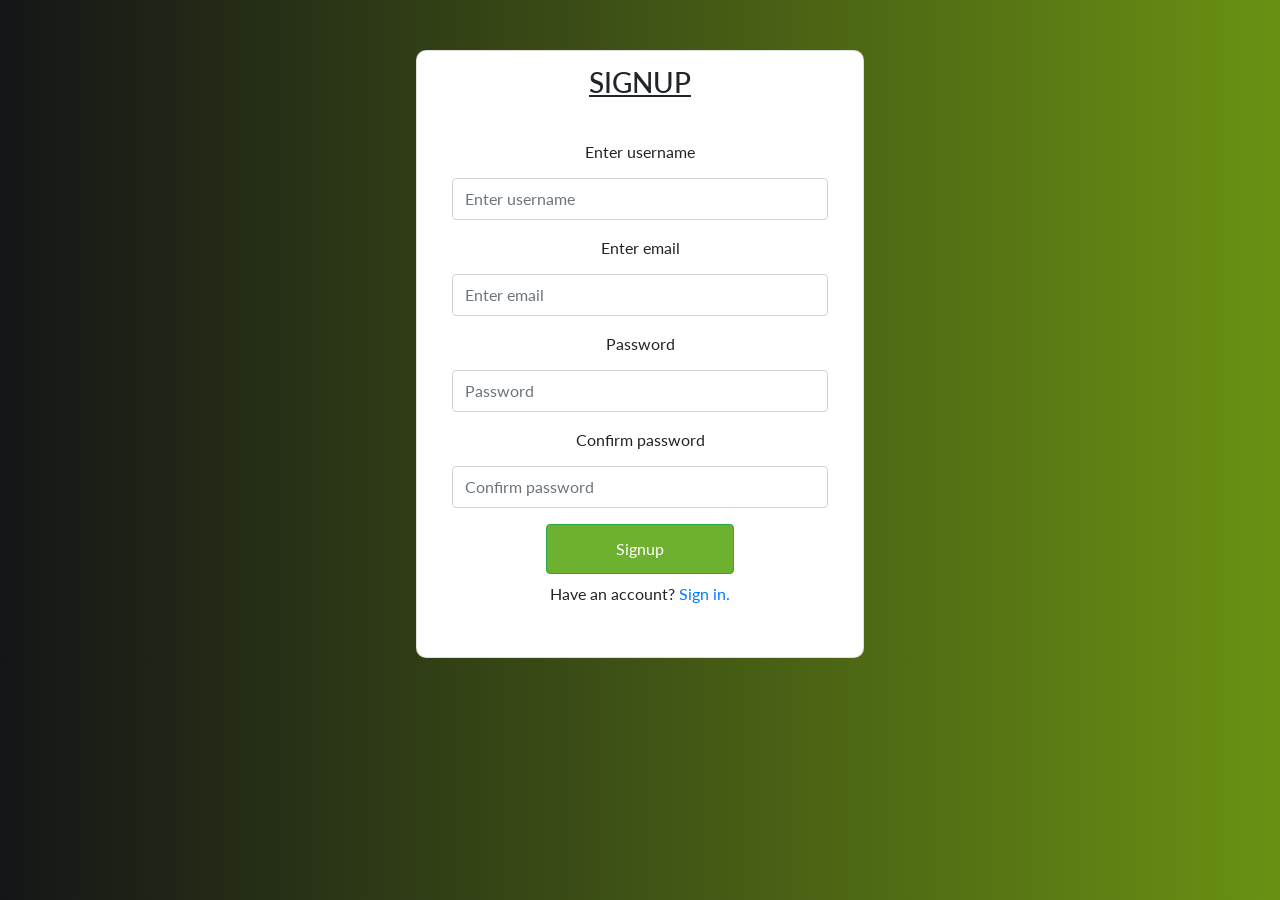
<file: register.html>
<!DOCTYPE html>
<html lang="en">
  <head>
    <!-- Required meta tags -->
    <meta charset="utf-8" />
    <meta
      name="viewport"
      content="width=device-width, initial-scale=1, shrink-to-fit=no"
    />

    <!-- Bootstrap CSS -->
    <link
      rel="stylesheet"
      href="https://stackpath.bootstrapcdn.com/bootstrap/4.1.3/css/bootstrap.min.css"
      integrity="sha384-MCw98/SFnGE8fJT3GXwEOngsV7Zt27NXFoaoApmYm81iuXoPkFOJwJ8ERdknLPMO"
      crossorigin="anonymous"
    />
    <link
      href="https://fonts.googleapis.com/css?family=Lato:400,700&display=swap"
      rel="stylesheet"
    />
    <link rel="icon" href="./images/logo.png" type="image/icon" />
    <link rel="stylesheet" href="./css/styles.css" />

    <title>Foodski</title>
  </head>
  <body id="auth">
    <div class="card" id="register">
      <div class="card-title">
        <h3 class="text-center">Signup</h3>
      </div>
      <div class="card-body">
        <form id="signup-form">
          <div class="form-group">
            <label for="username">Enter username</label>
            <input
              type="text"
              class="form-control"
              id="username"
              value=""
              aria-describedby="emailHelp"
              placeholder="Enter username"
              required
            />
          </div>
          <div class="form-group">
            <label for="signup-email">Enter email</label>
            <input
              type="email"
              class="form-control"
              id="signup-email"
              aria-describedby="emailHelp"
              placeholder="Enter email"
              required
            />
          </div>
          <div class="form-group">
            <label for="signup-password">Password</label>
            <input
              type="password"
              class="form-control"
              id="signup-password"
              placeholder="Password"
              required
            />
          </div>
          <div class="form-group">
            <label for="exampleInputPassword1">Confirm password</label>
            <input
              type="password"
              class="form-control"
              id="exampleInputPassword1"
              placeholder="Confirm password"
              required
            />
          </div>
          <button type="submit" class="btn btn-success" id="submitbtn">
            Signup
          </button>
          <p class="pt-2">
            Have an account? <a href="login.html">Sign in.</a>
          </p>
        </form>
      </div>
    </div>

    <!-- Optional JavaScript -->
    <!-- jQuery first, then Popper.js, then Bootstrap JS -->
    <script src="https://ajax.googleapis.com/ajax/libs/jquery/3.4.1/jquery.min.js"></script>
    <script
      src="https://code.jquery.com/jquery-3.3.1.slim.min.js"
      integrity="sha384-q8i/X+965DzO0rT7abK41JStQIAqVgRVzpbzo5smXKp4YfRvH+8abtTE1Pi6jizo"
      crossorigin="anonymous"
    ></script>
    <script
      src="https://cdnjs.cloudflare.com/ajax/libs/popper.js/1.14.3/umd/popper.min.js"
      integrity="sha384-ZMP7rVo3mIykV+2+9J3UJ46jBk0WLaUAdn689aCwoqbBJiSnjAK/l8WvCWPIPm49"
      crossorigin="anonymous"
    ></script>
    <script
      src="https://stackpath.bootstrapcdn.com/bootstrap/4.1.3/js/bootstrap.min.js"
      integrity="sha384-ChfqqxuZUCnJSK3+MXmPNIyE6ZbWh2IMqE241rYiqJxyMiZ6OW/JmZQ5stwEULTy"
      crossorigin="anonymous"
    ></script>

    <script src="./js/scripts.js"></script>
  </body>
</html>
</file>
<file: css/styles.css>
* {
  padding: 0;
  margin: 0;
  box-sizing: border-box;
  font-family: "Lato", sans-serif;
  overflow-x: hidden;
}
#auth {
  background: #6a9113; /* fallback for old browsers */
  background: -webkit-linear-gradient(
    to right,
    #141517,
    #6a9113
  ); /* Chrome 10-25, Safari 5.1-6 */
  background: linear-gradient(
    to right,
    #141517,
    #6a9113
  ); /* W3C, IE 10+/ Edge, Firefox 16+, Chrome 26+, Opera 12+, Safari 7+ */
}
#register {
  margin: auto;
  padding: 15px;
  margin-top: 50px;
  text-align: center;
  border-radius: 10px;
  -webkit-border-radius: 10px;
  -moz-border-radius: 10px;
  -ms-border-radius: 10px;
  -o-border-radius: 10px;
}
#register h3 {
  text-transform: uppercase;
  text-decoration: underline;
}
#register input {
  height: 42px;
}

#submitbtn {
  width: 50%;
  height: 50px;
  background-color: #6eb030;
  margin: auto;
}
.card {
  width: 35%;
}

/* Homepage styles start */
.logo img {
  height: 100px;
  padding-top: 10px;
}

.my-sm-0 {
  margin-left: 5px !important;
}

#navbarNav {
  margin-left: 100px;
}

.navbar-light .navbar-nav .nav-link {
  color: rgba(0, 0, 0, 0.61);
  font-size: 18px;
  padding: 5px 25px 5px 25px;
  text-transform: uppercase;
}

.navbar-light .navbar-nav .active > .nav-link,
.navbar-light .navbar-nav .nav-link.active,
.navbar-light .navbar-nav .nav-link.show,
.navbar-light .navbar-nav .show > .nav-link {
  color: #3e9920;
}

.navbar-light .navbar-nav .nav-link:hover {
  border-bottom: solid 2px #3e9920;
}

.caption {
  margin: 160px 0px 0px 0px;
}
h1 span{
  color: #3e9920;

}
.caption h1 {
  text-align: center;
}

.caption h2 {
  text-align: center;
}

.caption p {
  text-align: center;
}

.bg-light {
  background-color: #f8f9fa !important;
  width: 100%;
  position: fixed;
  z-index: 999999;
}

.btn-order {
  background: #3e9920;
  color: white;
  margin-top: 20px;
  width: 20%;
  height: 50px;
}

.btn-order:hover {
  background: #609c4f;
}

.btn-orderr {
  background: #3e9920;
  color: white;
}

.btn-orderr:hover {
  background: #609c4f;
}

.banner {
  background-image: url(../images/home-bg.jpg);
  background-repeat: no-repeat;
  background-size: cover;
  height: 600px;
}

.about h1 {
  padding-top: 15%;
}

.testimonial h1 {
  padding-top: 15%;
  text-align: center;
}

.testimonial h4 {
  text-align: center;
}

.testimonial h6 {
  text-align: center;
}

.testimonial p {
  text-align: center;
}

.spacer {
  margin: 5%;
}

#log {
  padding-right: 20px;
}

#logout {
  display: none;
}
footer {
  background-color: #000000;
  margin-top: 30px;
  color: #fff;
  padding: 40px 0 20px 60px;
}
footer span {
  color: #3e9920;
}
footer h1 {
  margin-bottom: 50px;
}
footer li {
  color: #fff;
  list-style: none;
}
footer a {
  color: #fff;
}
#horizontal {
  border-bottom: 1px solid #fff;
  padding-top: 50px;
}
#copyright {
  padding-top: 30px;
}
footer i {
  font-size: 30px;
}

.ml-auto,
.mx-auto {
  margin-left: 35% !important;
}

/* NB : To be included when we merge our work

@media screen and (max-width: 768px) {

  #navbarNav{
  margin: 65px !important;
  }
  
}
/* Homepage styles end */

/* order section  */
section h1 {
  margin-top: 50px;
}
th {
  padding-left: 80px;
}
.viewOrders {
  padding-top: 30px;
  display: none;
}
.myShoppingCart {
  padding-top: 50px;
}
.myShoppingCart h4 {
  padding-top: 35px;
}

#map {
  position: absolute;
  top: 0;
  bottom: 0;
  width: 100%;
}

.marker {
  background-image: url('mapbox-icon.png');
  background-size: cover;
  width: 35px;
  height: 40px;
  border-radius: 50%;
  cursor: pointer;
}

.mapboxgl-popup {
  max-width: 100px;
}

.mapboxgl-popup-content {
  text-align: center;
  font-family: 'Open Sans', sans-serif;
  color: #000000;
}
</file>
<file: css/hotels.css>
body {
  font-family: "Lato", sans-serif;
}
.card-body {
  text-align: center;
}
.card-body > img {
  width: 100%;
  height: 250px;
}
.card-footer > p {
  color: black;
}
a:hover {
  text-decoration: none;
}
@keyframes bounce {
  0%,
  20%,
  60%,
  100% {
    -webkit-transform: translateY(0);
    transform: translateY(0);
  }

  40% {
    -webkit-transform: translateY(-20px);
    transform: translateY(-20px);
  }

  80% {
    -webkit-transform: translateY(-10px);
    transform: translateY(-10px);
  }
}
.card:hover {
  animation: bounce 2s;
}
.rate {
  color: green;
}
.descrptn {
  color: gray;
  font-size: 20px;
}
.name {
  color: black;
  font-size: 25px;
  font-weight: 700;
}
.logo img {
  height: 100px;
  padding-top: 10px;
}
#navbarNav {
  margin-left: 100px;
}
.navbar-light .navbar-nav .nav-link {
  color: rgba(0, 0, 0, 0.61);
  font-size: 18px;
  padding: 5px 25px 5px 25px;
}
.navbar-light .navbar-nav .nav-link:hover {
  border-bottom: solid 2px #3e9920;
}

.navbar-light .navbar-nav .nav-link {
  color: rgba(0, 0, 0, 0.61);
  font-size: 18px;
  padding: 5px 25px 5px 25px;
  text-transform: uppercase;
}
h3{
  text-align:center;
  margin-bottom:20px;
}
footer {
  height: 70vh;
  background-color: #000000;
  margin-top: 30px;
  color: #fff;
  padding: 40px 0 0 60px;
}
footer span {
  color: #3e9920;
}
h1 span{  color: #3e9920;
}
footer h1 {
  margin-bottom: 50px;
}
footer li {
  color: #fff;
  list-style: none;
}
footer a {
  color: #fff;
}
#horizontal {
  border-bottom: 1px solid #fff;
  padding-top: 50px;
}
#copyright {
  padding-top: 30px;
}
footer i {
  font-size: 30px;
}

.ml-auto,
.mx-auto {
  margin-left: 35% !important;
}
</file>
<file: styles.css>
*{
  overflow-x: hidden;
}
body {
  padding: 0;
  margin: 0;
  box-sizing: border-box;
  font-family: "Lato", sans-serif;
}
body {
  font-family: "Lato", sans-serif;
}
.logo img {
  height: 100px;
  padding-top: 10px;
}
#navbarNav {
  margin-left: 100px;
}
.navbar-light .navbar-nav .nav-link {
  color: rgba(0, 0, 0, 0.61);
  font-size: 18px;
  padding: 5px 25px 5px 25px;
}
.navbar-light .navbar-nav .nav-link:hover {
  border-bottom: solid 2px #3e9920;
}

ul {
  list-style-type: none;
  margin: 0;
  padding: 0;
  overflow: hidden;
  /* background-color: #333; */
}

li {
  float: left;
}

li a {
  display: block;
  color: black;
  text-align: center;
  padding: 14px 16px;
  text-decoration: none;
  background-color: transparent;
}

/* Change the link color to #111 (black) on hover */

nav {
  align-items: center;
}

.confuse {
  /* padding: 2.5%; */
  color: transparent;
}

.card {
  margin-top: 40px;
}

h3 {
  text-align: center;
  margin-top: 20px;
}
.btn {
  color: white;
  background-color: green;
}
.food-header {
  margin-left: 150px;
}
#orderbtn {
  width: 30%;
  margin-left: 70px;
}
.change-cart {
  border-radius: 80%;
  -webkit-border-radius: 80%;
  -moz-border-radius: 80%;
  -ms-border-radius: 80%;
  -o-border-radius: 80%;
  width: 50px;
}
.modal-footer p {
  padding: 0 20px 0 20px;
}

footer {
  height: 70vh;
  background-color: #000000;
  margin-top: 30px;
  color: #fff;
  padding: 40px 0 0 60px;
}
footer span {
  color: #3e9920;
}
footer h1 {
  margin-bottom: 50px;
}
footer li {
  color: #fff;
  list-style: none;
}
h1 span{  color: #3e9920;
}
footer a {
  color: #fff;
}
#horizontal {
  border-bottom: 1px solid #fff;
  padding-top: 50px;
}
#copyright {
  padding-top: 30px;
}
footer i {
  font-size: 30px;
}

.navbar-light .navbar-nav .nav-link {
  color: rgba(0, 0, 0, 0.61);
  font-size: 18px;
  padding: 5px 25px 5px 25px;
  text-transform: uppercase;
}
tr {
  padding: 12px 0 0 15px;
}
#success {
  display: none;
}
</file>
